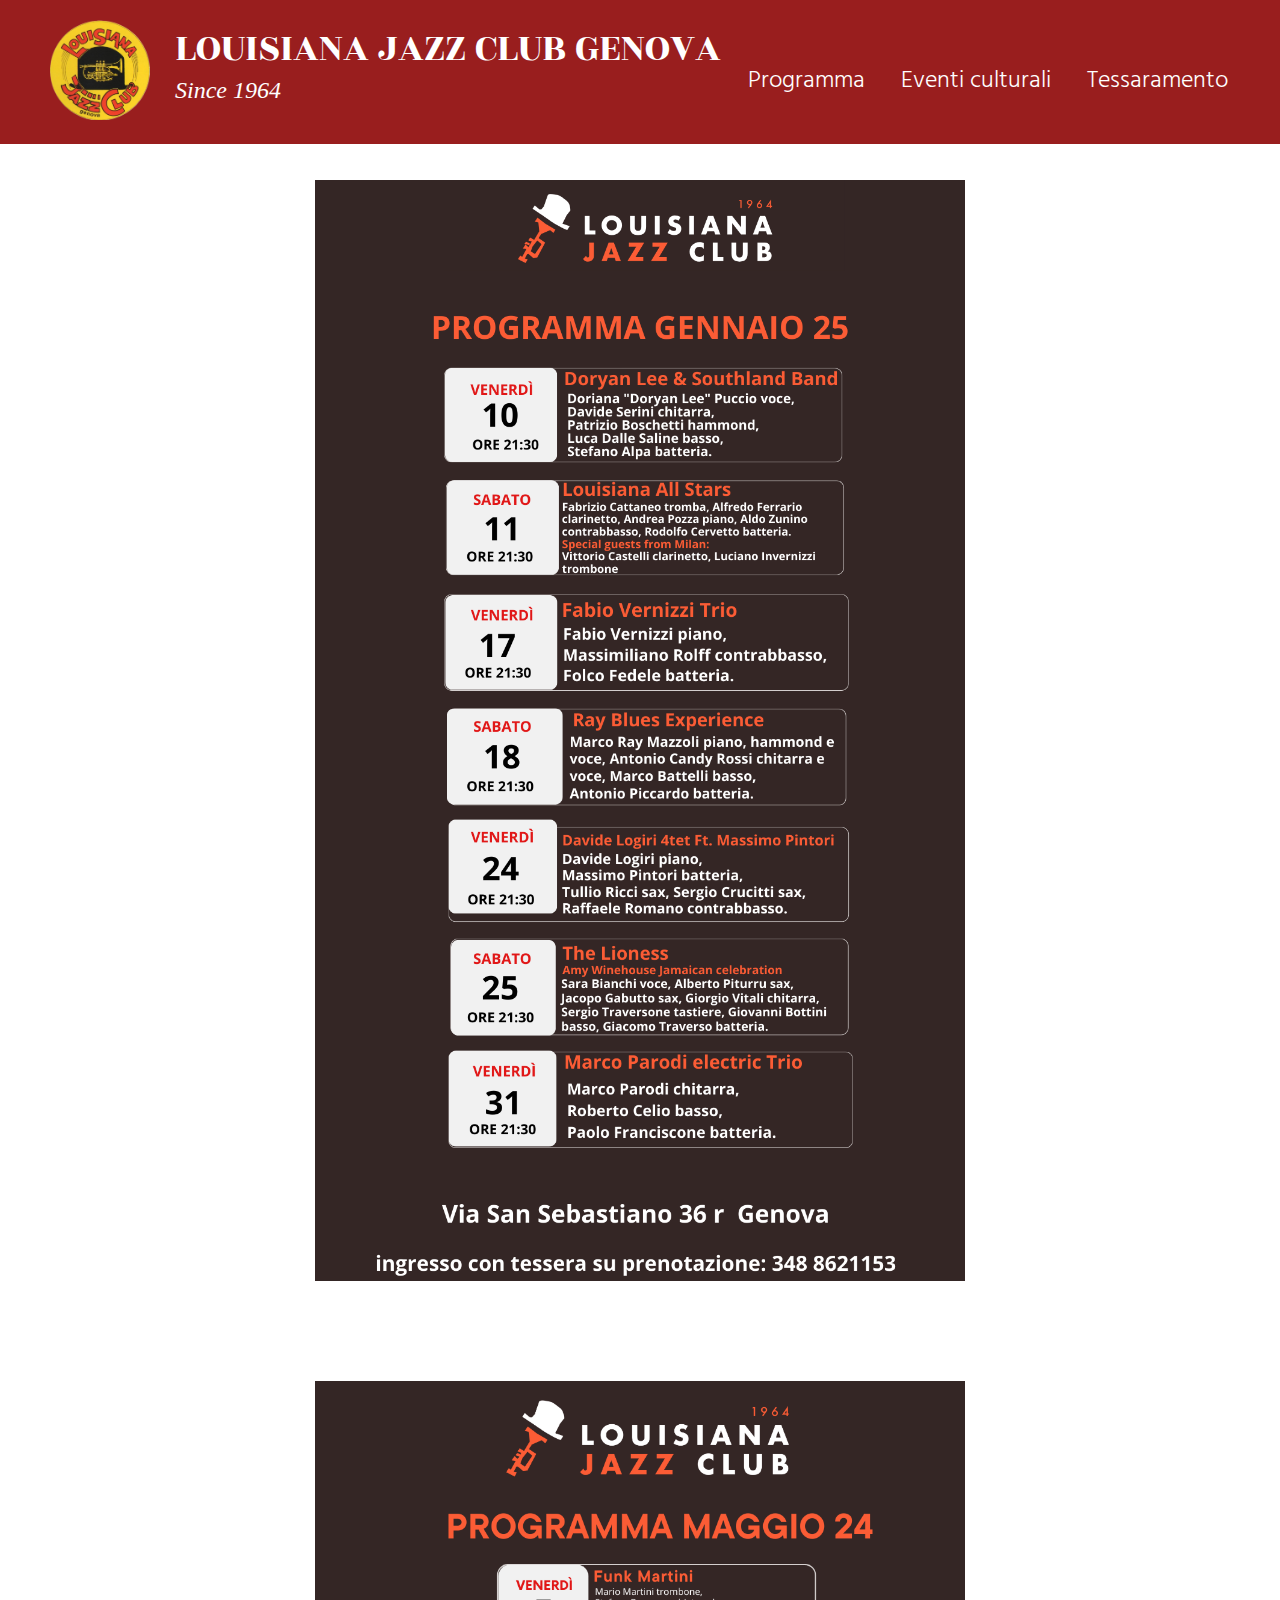
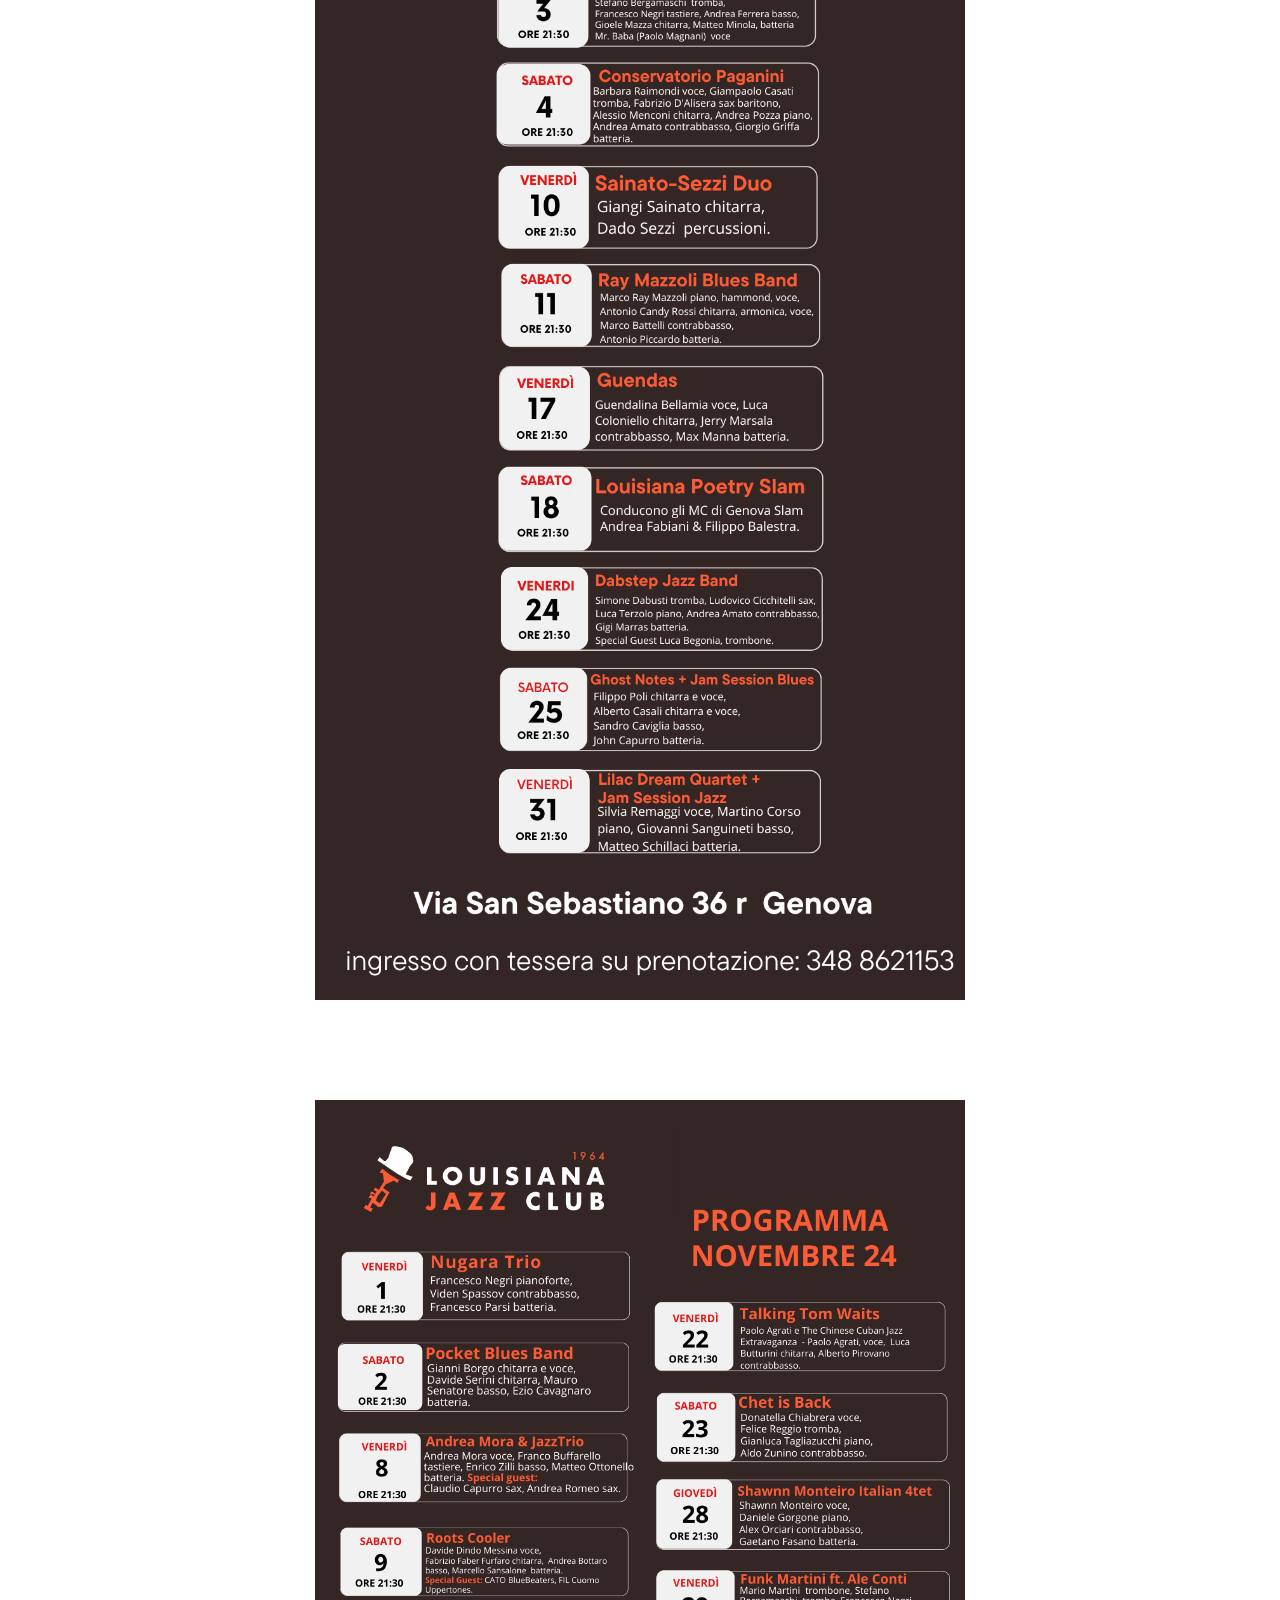
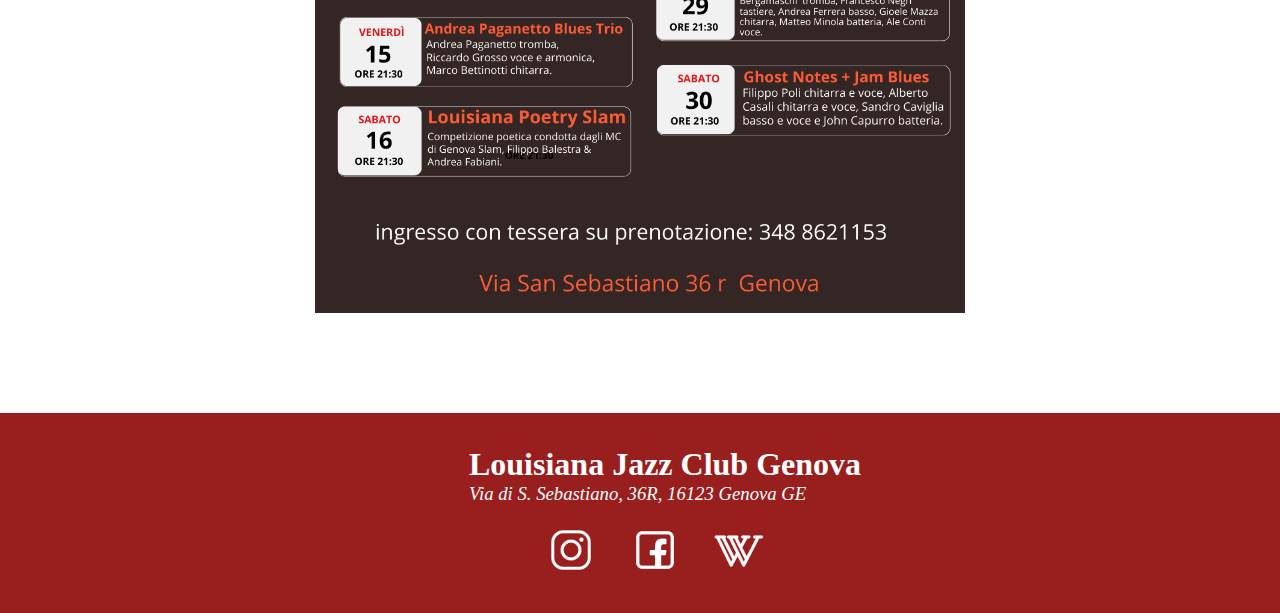
<file: 2_Programma.html>
<!DOCTYPE html>
<html>
    <head>
    <title> Programma </title>
        <link href="./style.css" rel="stylesheet">
        <link rel="preconnect" href="https://fonts.googleapis.com">
        <link rel="preconnect" href="https://fonts.gstatic.com" crossorigin>
        <link href="https://fonts.googleapis.com/css2?family=Rozha+One&display=swap" rel="stylesheet">

        <link rel="preconnect" href="https://fonts.googleapis.com">
        <link rel="preconnect" href="https://fonts.gstatic.com" crossorigin>
        <link href="https://fonts.googleapis.com/css2?family=Hind+Madurai:wght@300;400;500;600;700&display=swap" rel="stylesheet">
    </head>
    
<body>
<div class="header"> 
    <div class="locale"> 
        <a href="./index.html">
            <img class="logo" src="./immagini/Logo.png">
        </a>
        <div class="text-container">
            <h1>Louisiana Jazz Club Genova</h1>
            <h4>Since 1964</h4>
        </div>
    </div>    
    <nav>
        <ul class="navigazione">
          <li><a href="./2_Programma.html">Programma</a></li>
          <li><a href="./3_Eventi culturali.html">Eventi culturali</a></li>
          <li><a href="./4_Tessaramento.html">Tessaramento</a></li>
        </ul>
      </nav>
</div>

<div class="manifesti"> 
    <div class="locandina">
        <img src="./immagini/Programmazione 1.png">
    </div>

    <div class="locandina">
        <img src="./immagini/Programmazione 2.png">
    </div>
    
    <div class="locandina">
        <img src="./immagini/Programmazione3.png">
    </div>
</div>

<footer>
    <div class="professione">
            <h1>Louisiana Jazz Club Genova</h1>
            <h3> Via di S. Sebastiano, 36R, 16123 Genova GE</h3>
    </div>
    <div class="social">
        <a href="https://www.instagram.com/louisianajazzclub/" target="_blank"><img src="./immagini/Icona Instagram.png" width="50px" height="50px"></a>

        <a href="https://www.facebook.com/LouisianaJazzClub/" target="_blank"><img src="./immagini/Icona facebook.png" width="50px" height="50px"></a>

        <a href="https://it.wikipedia.org/wiki/Louisiana_Jazz_Club" target="_blank"><img src="./immagini/Icona wikipedia.png" width="50px" height="50px"></a>
    </div>
</footer>
</body>
</file>
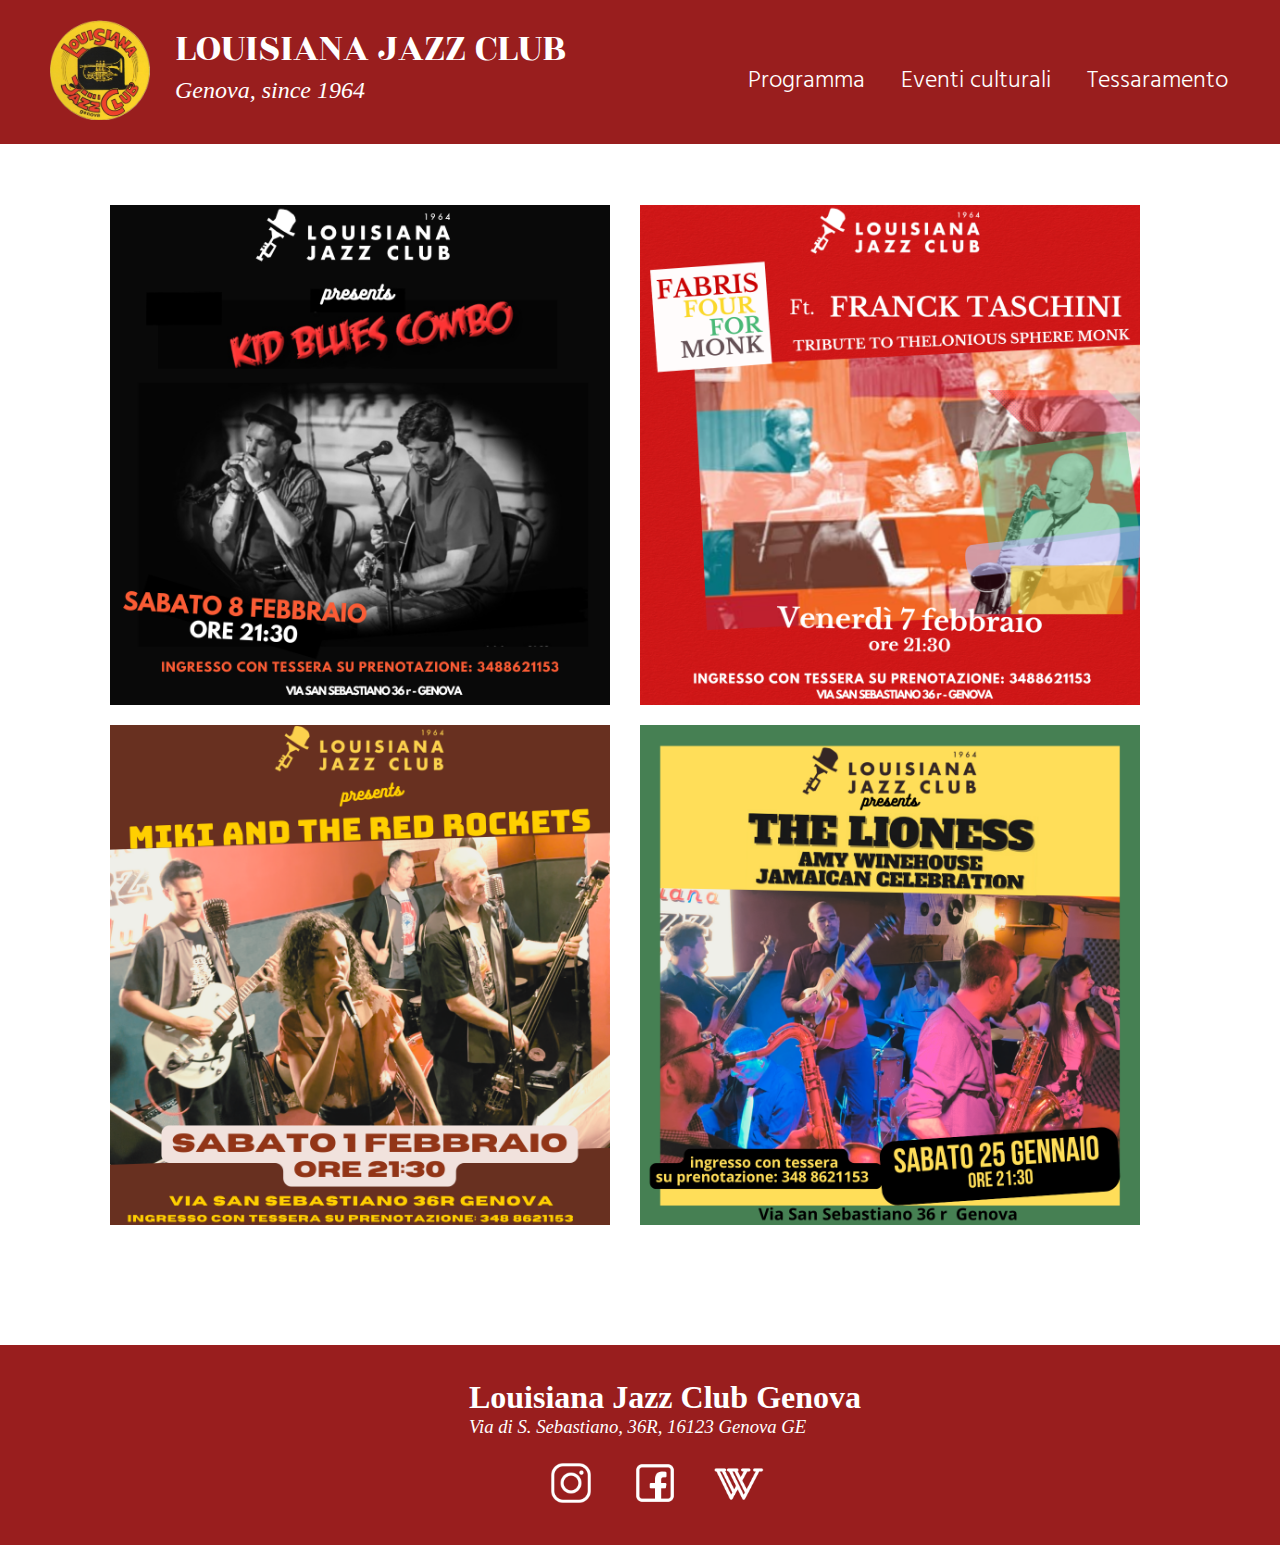
<file: 3_Eventi culturali.html>
<!DOCTYPE html>
<html>
    <head>
    <title> Eventi </title>
    <meta name="viewport" content="width=device-width, initial-scale=1">
        <link href="./style.css" rel="stylesheet">
        <link rel="preconnect" href="https://fonts.googleapis.com">
        <link rel="preconnect" href="https://fonts.gstatic.com" crossorigin>
        <link href="https://fonts.googleapis.com/css2?family=Rozha+One&display=swap" rel="stylesheet">

        <link rel="preconnect" href="https://fonts.googleapis.com">
        <link rel="preconnect" href="https://fonts.gstatic.com" crossorigin>
        <link href="https://fonts.googleapis.com/css2?family=Hind+Madurai:wght@300;400;500;600;700&display=swap" rel="stylesheet">
    </head>
    
<body>
<div class="header"> 
    <div class="locale"> 
        <a href="./index.html">
            <img class="logo" src="./immagini/Logo.png">
        </a>
        <div class="text-container">
            <h1>Louisiana Jazz Club</h1>
            <h4>Genova, since 1964</h4>
        </div>
    </div>    
    <nav>
        <ul class="navigazione">
          <li><a href="./2_Programma.html">Programma</a></li>
          <li><a href="./3_Eventi culturali.html">Eventi culturali</a></li>
          <li><a href="./4_Tessaramento.html">Tessaramento</a></li>
        </ul>
      </nav>
</div>


<div class="flex-container"> 
    <div class="card">
        <img src="./immagini/Eventi.png" width="500px" height="500px">
    </div>
    <div class="card"> 
        <img src="./immagini/Eventi2.png" width="500px" height="500px">
    </div>
    <div class="card"> 
        <img src="./immagini/Eventi3.png" width="500px" height="500px">
    </div>   
    <div class="card">  
        <img src="./immagini/Eventi4.png" width="500px" height="500px">
    </div> 
</div>

<footer>
    <div class="professione">
            <h1>Louisiana Jazz Club Genova</h1>
            <h3> Via di S. Sebastiano, 36R, 16123 Genova GE</h3>
    </div>
    <div class="social">
        <a href="https://www.instagram.com/louisianajazzclub/" target="_blank"><img src="./immagini/Icona Instagram.png" width="50px" height="50px"></a>

        <a href="https://www.facebook.com/LouisianaJazzClub/" target="_blank"><img src="./immagini/Icona facebook.png" width="50px" height="50px"></a>

        <a href="https://it.wikipedia.org/wiki/Louisiana_Jazz_Club" target="_blank"><img src="./immagini/Icona wikipedia.png" width="50px" height="50px"></a>
    </div>
</footer>

</body>
</file>
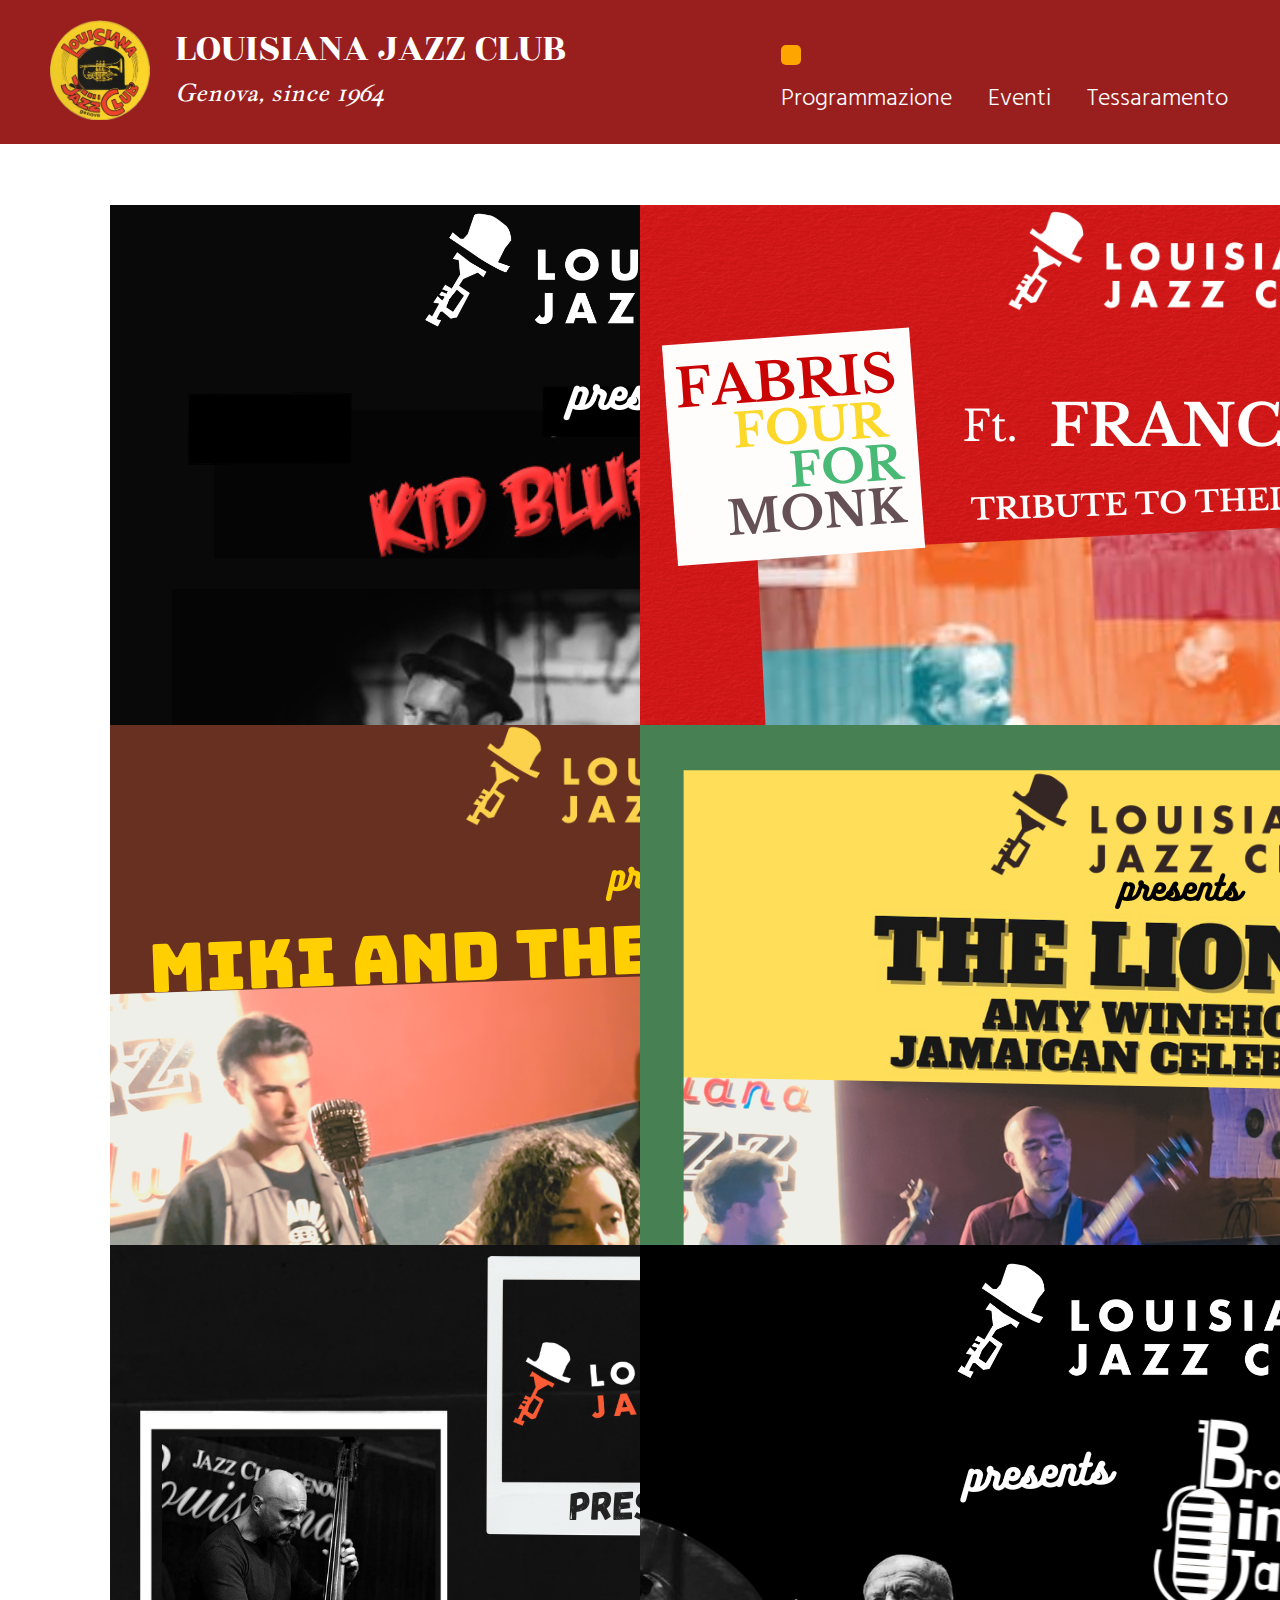
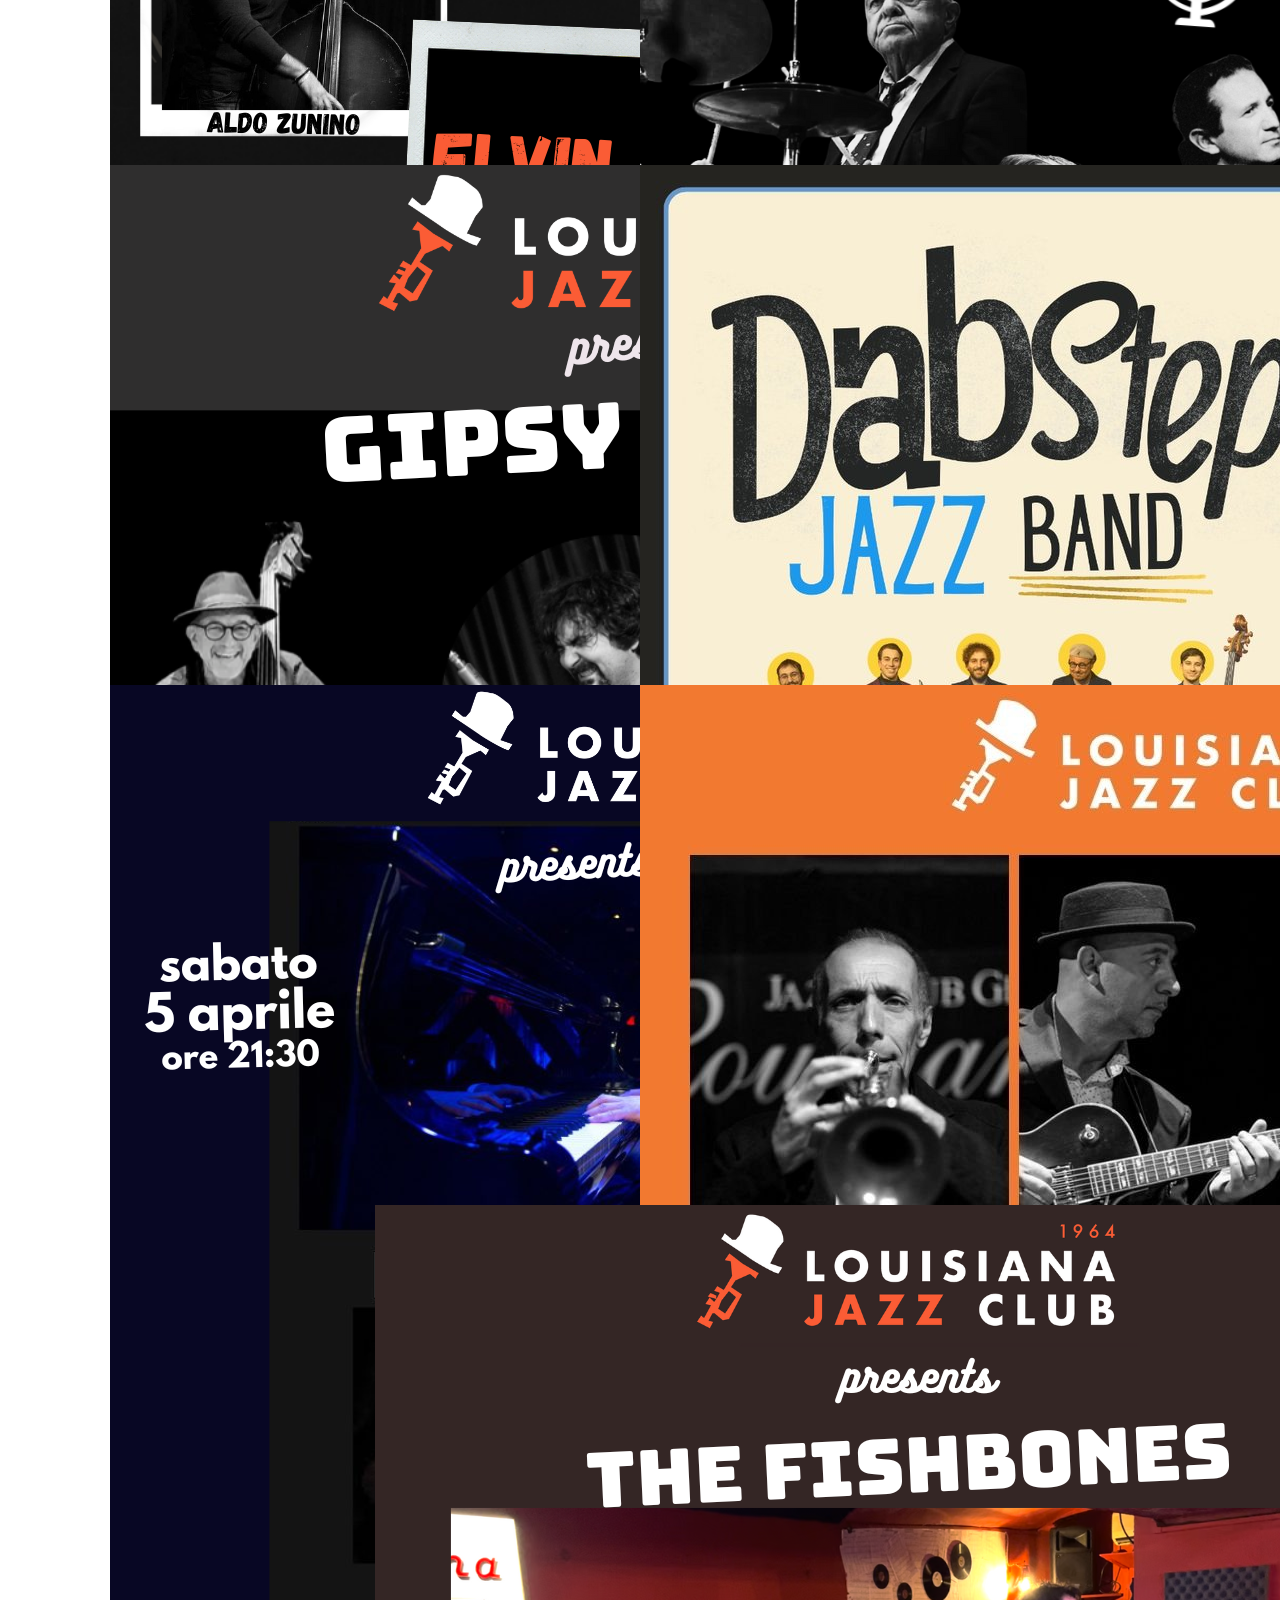
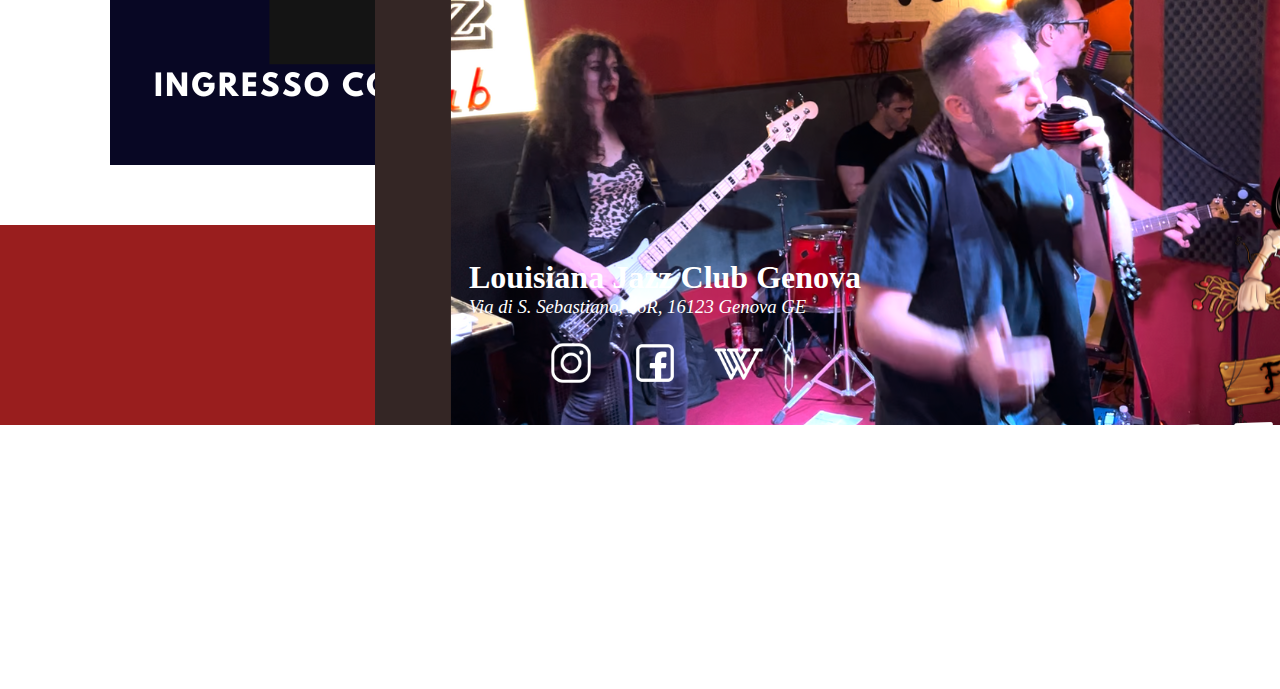
<file: 3_eventi-culturali.html>
<!DOCTYPE html>
<html>
    <head>
    <title> Eventi </title>
    <meta name="viewport" content="width=device-width, initial-scale=1">
        <link href="./style.css" rel="stylesheet">
        <link rel="preconnect" href="https://fonts.googleapis.com">
        <link rel="preconnect" href="https://fonts.gstatic.com" crossorigin>
        <link href="https://fonts.googleapis.com/css2?family=Rozha+One&display=swap" rel="stylesheet">

        <link rel="preconnect" href="https://fonts.googleapis.com">
        <link rel="preconnect" href="https://fonts.gstatic.com" crossorigin>
        <link href="https://fonts.googleapis.com/css2?family=Hind+Madurai:wght@300;400;500;600;700&display=swap" rel="stylesheet">
        <link href="https://fonts.googleapis.com/css2?family=Jacques+Francois:ital,wght@0,400;1,400&display=swap" rel="stylesheet">
    </head>
    
<body>
<div class="header"> 
    <div class="locale"> 
        <a href="./index.html">
            <img class="logo" src="./immagini/Logo.png">
        </a>
        <div class="text-container">
            <h1>Louisiana Jazz Club</h1>
            <h4>Genova, since 1964</h4>
        </div>
    </div>    
    <nav>
        <button class="hamburger" id="hamburger-btn" aria-label="Apri menu">
        <!-- Hamburger icon (3 lines) -->
        <span></span>
        <span></span>
        <span></span>
        </button>
        <ul class="navigazione" id="nav-menu">
        <li><a href="./2_Programma.html">Programmazione</a></li>
        <li><a href="./3_eventi-culturali.html">Eventi</a></li>
        <li><a href="./4_Tessaramento.html">Tessaramento</a></li>
        </ul>
  </nav>
</div>


<div class="flex-container"> 
    <div class="card">
        <img src="./immagini/Eventi.png">
    </div>
    <div class="card"> 
        <img src="./immagini/Eventi2.png">
    </div>
    <div class="card"> 
        <img src="./immagini/Eventi3.png">
    </div>   
    <div class="card">  
        <img src="./immagini/Eventi4.png">
    </div> 
    <div class="card"> 
        <img src="./immagini/Eventi 5.png">  
    </div>
    <div class="card"> 
        <img src="./immagini/Eventi 6.png">
    </div>
    <div class="card"> 
        <img src="./immagini/Eventi 7.png">
    </div>
    <div class="card"> 
        <img src="./immagini/Eventi 8.jpg">
    </div>
    <div class="card"> 
        <img src="./immagini/Eventi 9.png">
    </div>
    <div class="card"> 
        <img src="./immagini/Eventi 10.jpg">
    </div>
    <div class="card"> 
        <img src="./immagini/Eventi 11.png">
    </div> 
</div>

<footer>
    <div class="professione">
            <h1>Louisiana Jazz Club Genova</h1>
            <h3> Via di S. Sebastiano, 36R, 16123 Genova GE</h3>
    </div>
    <div class="social">
        <a href="https://www.instagram.com/louisianajazzclub/" target="_blank"><img src="./immagini/Icona Instagram.png" width="50px" height="50px"></a>

        <a href="https://www.facebook.com/LouisianaJazzClub/" target="_blank"><img src="./immagini/Icona facebook.png" width="50px" height="50px"></a>

        <a href="https://it.wikipedia.org/wiki/Louisiana_Jazz_Club" target="_blank"><img src="./immagini/Icona wikipedia.png" width="50px" height="50px"></a>
    </div>
</footer>
<script> // Hamburger menu
    document.addEventListener('DOMContentLoaded', function() {
    const hamburgerBtn = document.getElementById('hamburger-btn');
    const navMenu = document.getElementById('nav-menu');

    hamburgerBtn.addEventListener('click', function() {
        hamburgerBtn.classList.toggle('active');
        navMenu.classList.toggle('show');
    });

    // Chiudi il menu quando clicchi su una voce
    document.querySelectorAll('#nav-menu a').forEach(link => {
        link.addEventListener('click', () => {
            hamburgerBtn.classList.remove('active');
            navMenu.classList.remove('show');
        });
    });
});
</script>
</body>
</file>
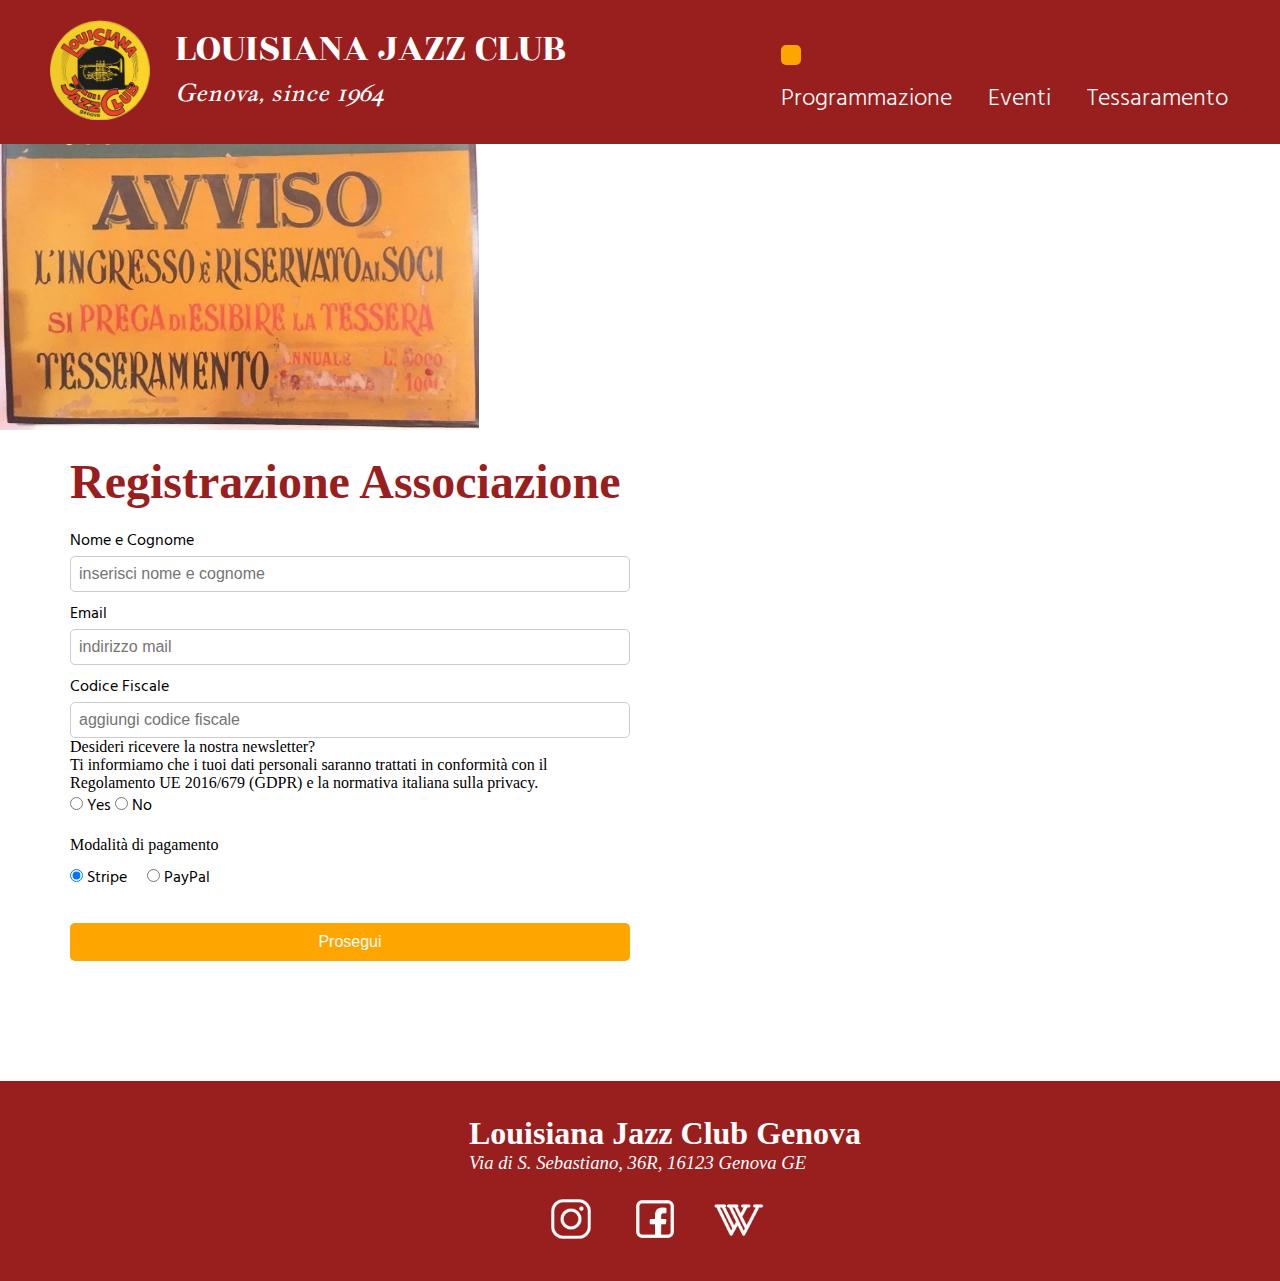
<file: 4_Tessaramento.html>
<!DOCTYPE html>
<html>

<head>
    <title> Tesseramento </title>
    <meta name="viewport" content="width=device-width, initial-scale=1">
    <link href="./style.css" rel="stylesheet">
    <link rel="preconnect" href="https://fonts.googleapis.com">
    <link rel="preconnect" href="https://fonts.gstatic.com" crossorigin>
    <link href="https://fonts.googleapis.com/css2?family=Rozha+One&display=swap" rel="stylesheet">

    <link rel="preconnect" href="https://fonts.googleapis.com">
    <link rel="preconnect" href="https://fonts.gstatic.com" crossorigin>
    <link href="https://fonts.googleapis.com/css2?family=Hind+Madurai:wght@300;400;500;600;700&display=swap"
        rel="stylesheet">
    <link href="https://fonts.googleapis.com/css2?family=Jacques+Francois:ital,wght@0,400;1,400&display=swap"
        rel="stylesheet">
</head>

<body>
    <div class="header">
        <div class="locale">
            <a href="./index.html">
                <img class="logo" src="./immagini/Logo.png">
            </a>
            <div class="text-container">
                <h1>Louisiana Jazz Club</h1>
                <h4>Genova, since 1964</h4>
            </div>
        </div>
        <nav>
            <button class="hamburger" id="hamburger-btn" aria-label="Apri menu">
                <!-- Hamburger icon (3 lines) -->
                <span></span>
                <span></span>
                <span></span>
            </button>
            <ul class="navigazione" id="nav-menu">
                <li><a href="./2_Programma.html">Programmazione</a></li>
                <li><a href="./3_eventi-culturali.html">Eventi</a></li>
                <li><a href="./4_Tessaramento.html">Tessaramento</a></li>
            </ul>
        </nav>
    </div>


    <div class="flex-container2">
        <div>
            <img id="tesseramento" src="./immagini/Tesseramento.jpg">
        </div>

        <div class="container">
            <h2>Registrazione Associazione</h2>
            <form action="#" method="post">
                <label class ="bold" for="nome">Nome e Cognome</label>
                <input type="text" id="nome" name="nome" placeholder="inserisci nome e cognome" required>

                <label class ="bold" for="email">Email</label>
                <input type="email" id="email" name="email" placeholder="indirizzo mail" required>

                <label class ="bold" for="codiceFiscale">Codice Fiscale</label>
                <input type="text" id="codiceFiscale" name="codiceFiscale" placeholder="aggiungi codice fiscale"
                    required>

                <section class="dati">
                    <span class ="bold">Desideri ricevere la nostra newsletter?
                        <br>
                        <span class="small">Ti informiamo che i tuoi dati personali saranno trattati in conformità con
                            il Regolamento UE 2016/679 (GDPR) e la normativa italiana sulla privacy.</span>
                        <br>
                    <input type="radio" name="dati" id="yes" value="yes">
                    <label for="yes">Yes</label>
                    <input type="radio" name="dati" id="no" value="yes">
                    <label for="no">No</label>
                </section>

                <fieldset id="payment-choice">
                    <legend class ="bold">Modalità di pagamento</legend>
                    <label>
                        <input type="radio" name="pay_method" value="stripe" checked>
                        Stripe
                    </label>

                    <label>
                        <input type="radio" name="pay_method" value="paypal">
                        PayPal
                    </label>
                </fieldset>


                <button type="submit">Prosegui</button>

            </form>
        </div>
    </div>

    <footer>
        <div class="professione">
            <h1>Louisiana Jazz Club Genova</h1>
            <h3> Via di S. Sebastiano, 36R, 16123 Genova GE</h3>
        </div>
        <div class="social">
            <a href="https://www.instagram.com/louisianajazzclub/" target="_blank"><img
                    src="./immagini/Icona Instagram.png" width="50px" height="50px"></a>

            <a href="https://www.facebook.com/LouisianaJazzClub/" target="_blank"><img
                    src="./immagini/Icona facebook.png" width="50px" height="50px"></a>

            <a href="https://it.wikipedia.org/wiki/Louisiana_Jazz_Club" target="_blank"><img
                    src="./immagini/Icona wikipedia.png" width="50px" height="50px"></a>
        </div>
    </footer>
    <script> // Hamburger menu
        document.addEventListener('DOMContentLoaded', function () {
            const hamburgerBtn = document.getElementById('hamburger-btn');
            const navMenu = document.getElementById('nav-menu');

            hamburgerBtn.addEventListener('click', function () {
                hamburgerBtn.classList.toggle('active');
                navMenu.classList.toggle('show');
            });

            // Chiudi il menu quando clicchi su una voce
            document.querySelectorAll('#nav-menu a').forEach(link => {
                link.addEventListener('click', () => {
                    hamburgerBtn.classList.remove('active');
                    navMenu.classList.remove('show');
                });
            });
        });
    </script>
</body>
</file>
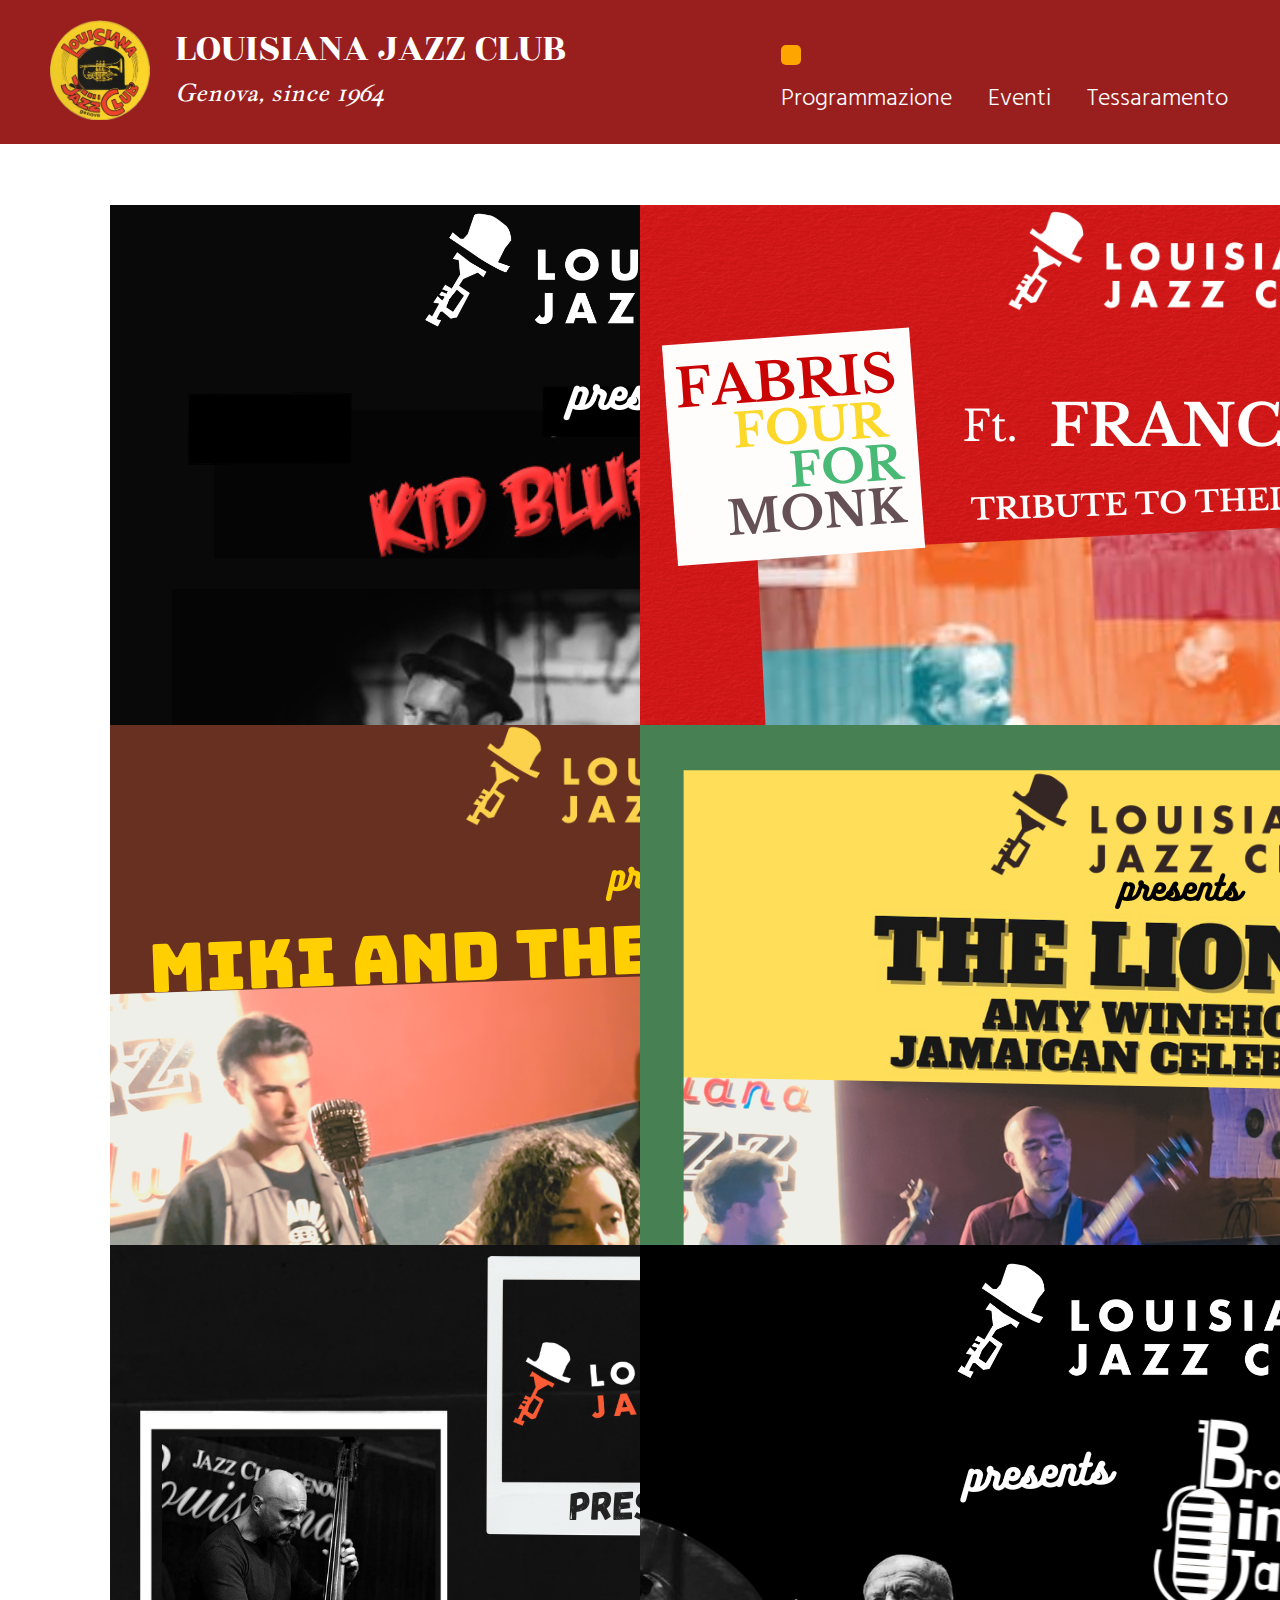
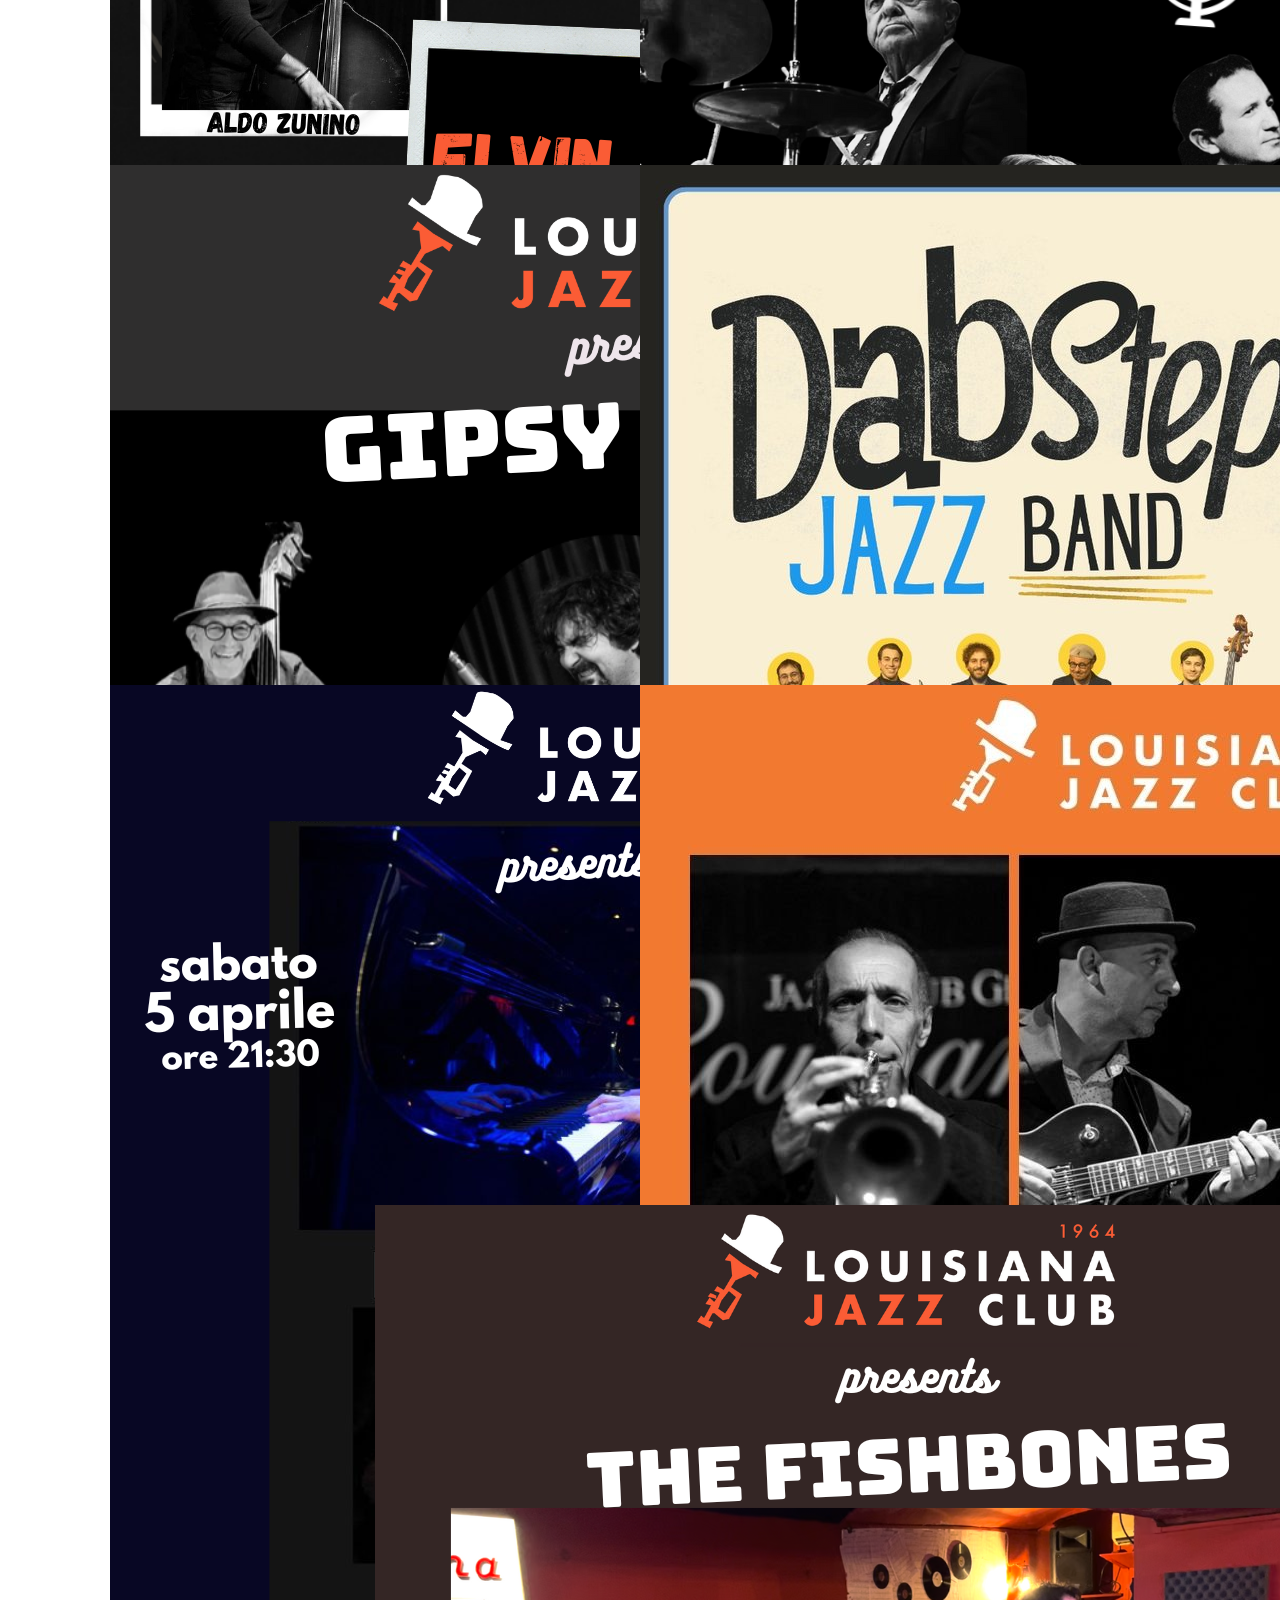
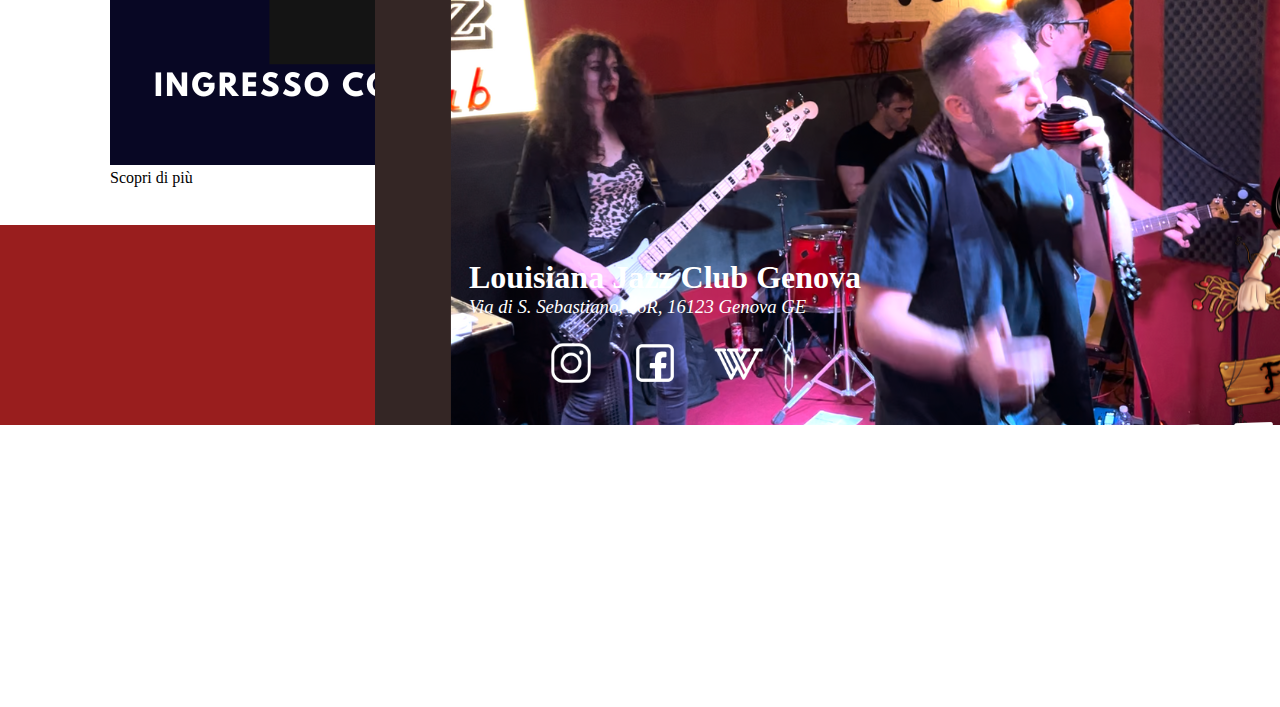
<file: Eventi-culturali.html>
<!DOCTYPE html>
<html>
    <head>
    <title> Eventi </title>
    <meta name="viewport" content="width=device-width, initial-scale=1">
        <link href="./style.css" rel="stylesheet">
        <link rel="preconnect" href="https://fonts.googleapis.com">
        <link rel="preconnect" href="https://fonts.gstatic.com" crossorigin>
        <link href="https://fonts.googleapis.com/css2?family=Rozha+One&display=swap" rel="stylesheet">

        <link rel="preconnect" href="https://fonts.googleapis.com">
        <link rel="preconnect" href="https://fonts.gstatic.com" crossorigin>
        <link href="https://fonts.googleapis.com/css2?family=Hind+Madurai:wght@300;400;500;600;700&display=swap" rel="stylesheet">
        <link href="https://fonts.googleapis.com/css2?family=Jacques+Francois:ital,wght@0,400;1,400&display=swap" rel="stylesheet">
    </head>
    
<body>
<div class="header"> 
    <div class="locale"> 
        <a href="./index.html">
            <img class="logo" src="./immagini/Logo.png">
        </a>
        <div class="text-container">
            <h1>Louisiana Jazz Club</h1>
            <h4>Genova, since 1964</h4>
        </div>
    </div>    
    <nav>
        <button class="hamburger" id="hamburger-btn" aria-label="Apri menu">
        <!-- Hamburger icon (3 lines) -->
        <span></span>
        <span></span>
        <span></span>
        </button>
        <ul class="navigazione" id="nav-menu">
        <li><a href="./Programma.html">Programmazione</a></li>
        <li><a href="./Eventi-culturali.html">Eventi</a></li>
        <li><a href="./Tessaramento.html">Tessaramento</a></li>
        </ul>
  </nav>
</div>


<div class="flex-container"> 
    <div class="card">
        <img src="./immagini/Eventi.png">
        <div class="overlay">
            <span class="scopri">Scopri di più</span>
        </div>
    </div>

    <div class="card"> 
        <img src="./immagini/Eventi2.png">
        <div class="overlay">
            <span class="scopri">Scopri di più</span>
        </div>
    </div>
    
    <div class="card"> 
        <img src="./immagini/Eventi3.png">
        <div class="overlay">
            <span class="scopri">Scopri di più</span>
        </div>
    </div>   
    
    <div class="card">  
        <img src="./immagini/Eventi4.png">
        <div class="overlay">
            <span class="scopri">Scopri di più</span>
        </div>
    </div> 
    
    <div class="card"> 
        <img src="./immagini/Eventi 5.png">  
        <div class="overlay">
            <span class="scopri">Scopri di più</span>
        </div>
    </div>
    
    <div class="card"> 
        <img src="./immagini/Eventi 6.png">
        <div class="overlay">
            <span class="scopri">Scopri di più</span>
        </div>
    </div>
    
    <div class="card"> 
        <img src="./immagini/Eventi 7.png">
        <div class="overlay">
            <span class="scopri">Scopri di più</span>
        </div>
    </div>
    
    <div class="card"> 
        <img src="./immagini/Eventi 8.jpg">
        <div class="overlay">
            <span class="scopri">Scopri di più</span>
        </div>
    </div>
    
    <div class="card"> 
        <img src="./immagini/Eventi 9.png">
        <div class="overlay">
            <span class="scopri">Scopri di più</span>
        </div>
    </div>
    
    <div class="card"> 
        <img src="./immagini/Eventi 10.jpg">
        <div class="overlay">
            <span class="scopri">Scopri di più</span>
        </div>
    </div>
    
    <div class="card"> 
        <img src="./immagini/Eventi 11.png">
        <div class="overlay">
            <span class="scopri">Scopri di più</span>
        </div>
    </div> 
</div>

<footer>
    <div class="professione">
            <h1>Louisiana Jazz Club Genova</h1>
            <h3> Via di S. Sebastiano, 36R, 16123 Genova GE</h3>
    </div>
    <div class="social">
        <a href="https://www.instagram.com/louisianajazzclub/" target="_blank"><img src="./immagini/Icona Instagram.png" width="50px" height="50px"></a>

        <a href="https://www.facebook.com/LouisianaJazzClub/" target="_blank"><img src="./immagini/Icona facebook.png" width="50px" height="50px"></a>

        <a href="https://it.wikipedia.org/wiki/Louisiana_Jazz_Club" target="_blank"><img src="./immagini/Icona wikipedia.png" width="50px" height="50px"></a>
    </div>
</footer>
<script> // Hamburger menu
    document.addEventListener('DOMContentLoaded', function() {
    const hamburgerBtn = document.getElementById('hamburger-btn');
    const navMenu = document.getElementById('nav-menu');

    hamburgerBtn.addEventListener('click', function() {
        hamburgerBtn.classList.toggle('active');
        navMenu.classList.toggle('show');
    });

    // Chiudi il menu quando clicchi su una voce
    document.querySelectorAll('#nav-menu a').forEach(link => {
        link.addEventListener('click', () => {
            hamburgerBtn.classList.remove('active');
            navMenu.classList.remove('show');
        });
    });
});
</script>
</body>
</file>
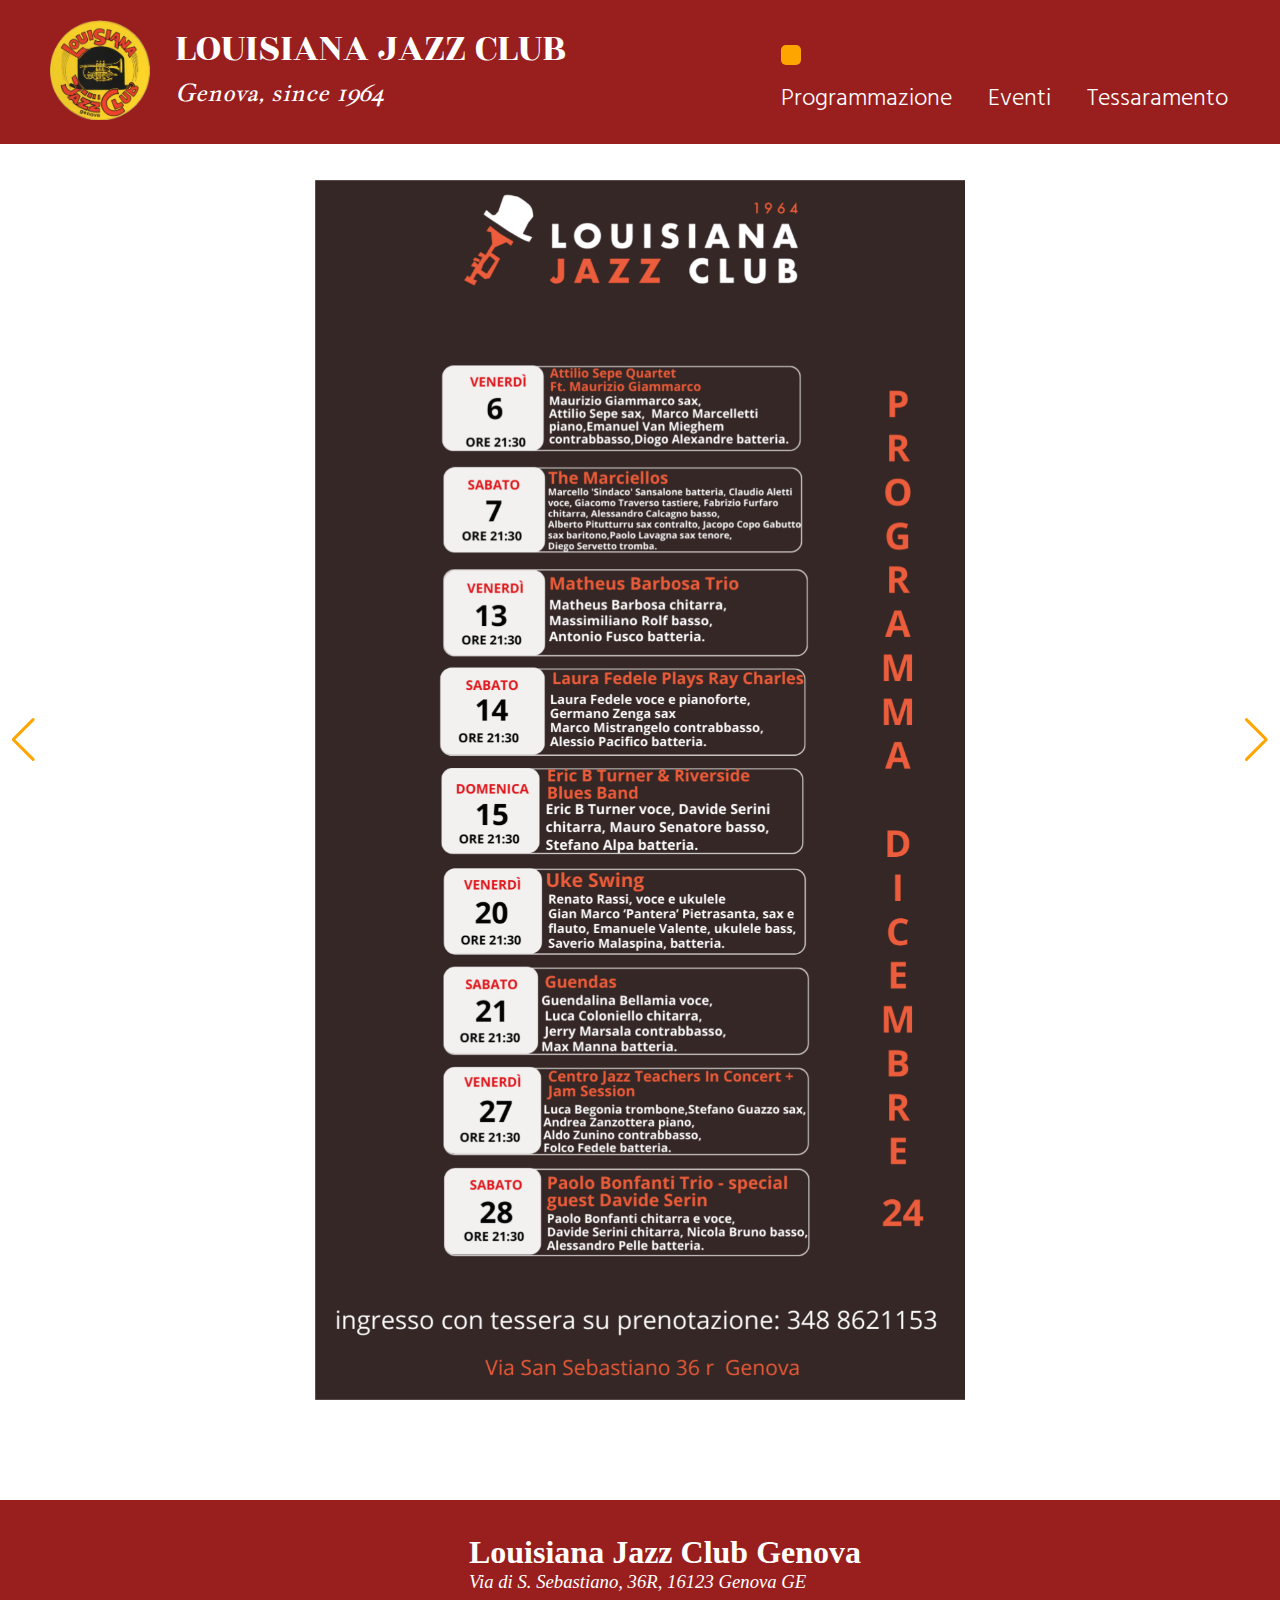
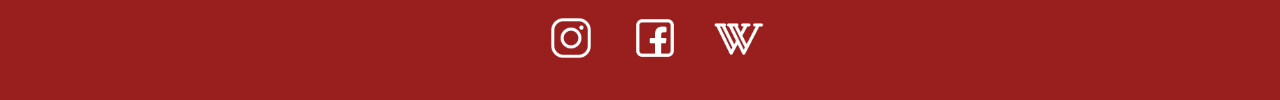
<file: Programma.html>
<!DOCTYPE html>
<html>
    <head>
    <title> Programma </title>
    <meta name="viewport" content="width=device-width, initial-scale=1">
        <link href="./style.css" rel="stylesheet">
        <link rel="preconnect" href="https://fonts.googleapis.com">
        <link rel="preconnect" href="https://fonts.gstatic.com" crossorigin>
        <link href="https://fonts.googleapis.com/css2?family=Rozha+One&display=swap" rel="stylesheet">

        <link rel="preconnect" href="https://fonts.googleapis.com">
        <link rel="preconnect" href="https://fonts.gstatic.com" crossorigin>
        <link href="https://fonts.googleapis.com/css2?family=Hind+Madurai:wght@300;400;500;600;700&display=swap" rel="stylesheet">
        <link href="https://fonts.googleapis.com/css2?family=Jacques+Francois:ital,wght@0,400;1,400&display=swap" rel="stylesheet">

        <link rel="stylesheet" href="https://cdn.jsdelivr.net/npm/swiper@11/swiper-bundle.min.css"/>

    </head>
    
<body>
<div class="header"> 
    <div class="locale"> 
        <a href="./index.html">
            <img class="logo" src="./immagini/Logo.png">
        </a>
        <div class="text-container">
            <h1>Louisiana Jazz Club</h1>
            <h4>Genova, since 1964</h4>
        </div>
    </div>    
    <nav>
        <button class="hamburger" id="hamburger-btn" aria-label="Apri menu">
        <!-- Hamburger icon (3 lines) -->
        <span></span>
        <span></span>
        <span></span>
        </button>
        <ul class="navigazione" id="nav-menu">
        <li><a href="./Programma.html">Programmazione</a></li>
        <li><a href="./Eventi-culturali.html">Eventi</a></li>
        <li><a href="./Tessaramento.html">Tessaramento</a></li>
        </ul>
    </nav>
</div>

<!-- Swiper -->
<div class="swiper">
    <div class="swiper-wrapper">
      <div class="swiper-slide">
        <div class="locandina">
            <img src="./immagini/programma_1.png">
        </div>
      </div>

      <div class="swiper-slide">
        <div class="locandina">
            <img src="./immagini/programma_2.png">
        </div>
      </div>

      <div class="swiper-slide">
        <div class="locandina">
            <img src="./immagini/programma_3.png">
        </div>
      </div>
    </div>
    <!-- Navigation buttons -->
    <div class="swiper-button-prev" style="color: orange;"></div>
    <div class="swiper-button-next" style="color: orange;"></div>
    <!-- Pagination dots -->
  </div>
  

<footer>
    <div class="professione">
            <h1>Louisiana Jazz Club Genova</h1>
            <h3> Via di S. Sebastiano, 36R, 16123 Genova GE</h3>
    </div>
    <div class="social">
        <a href="https://www.instagram.com/louisianajazzclub/" target="_blank"><img src="./immagini/Icona Instagram.png" width="50px" height="50px"></a>

        <a href="https://www.facebook.com/LouisianaJazzClub/" target="_blank"><img src="./immagini/Icona facebook.png" width="50px" height="50px"></a>

        <a href="https://it.wikipedia.org/wiki/Louisiana_Jazz_Club" target="_blank"><img src="./immagini/Icona wikipedia.png" width="50px" height="50px"></a>
    </div>
</footer>
<script> // Hamburger menu
    document.addEventListener('DOMContentLoaded', function() {
    const hamburgerBtn = document.getElementById('hamburger-btn');
    const navMenu = document.getElementById('nav-menu');

    hamburgerBtn.addEventListener('click', function() {
        hamburgerBtn.classList.toggle('active');
        navMenu.classList.toggle('show');
    });

    // Chiudi il menu quando clicchi su una voce
    document.querySelectorAll('#nav-menu a').forEach(link => {
        link.addEventListener('click', () => {
            hamburgerBtn.classList.remove('active');
            navMenu.classList.remove('show');
        });
    });
});
</script>

<script src="https://cdn.jsdelivr.net/npm/swiper@11/swiper-bundle.min.js"></script>
<script>
  const swiper = new Swiper('.swiper', {
    loop: true,
    spaceBetween: 16, // Spazio tra le slide
    slidesPerView: 1, // 1 slide visibile alla volta, cambia se vuoi vedere più slide
    pagination: {
      el: '.swiper-pagination',
      clickable: true
    },
    navigation: {
      nextEl: '.swiper-button-next',
      prevEl: '.swiper-button-prev'
    }
  });
</script>
</body>
</file>
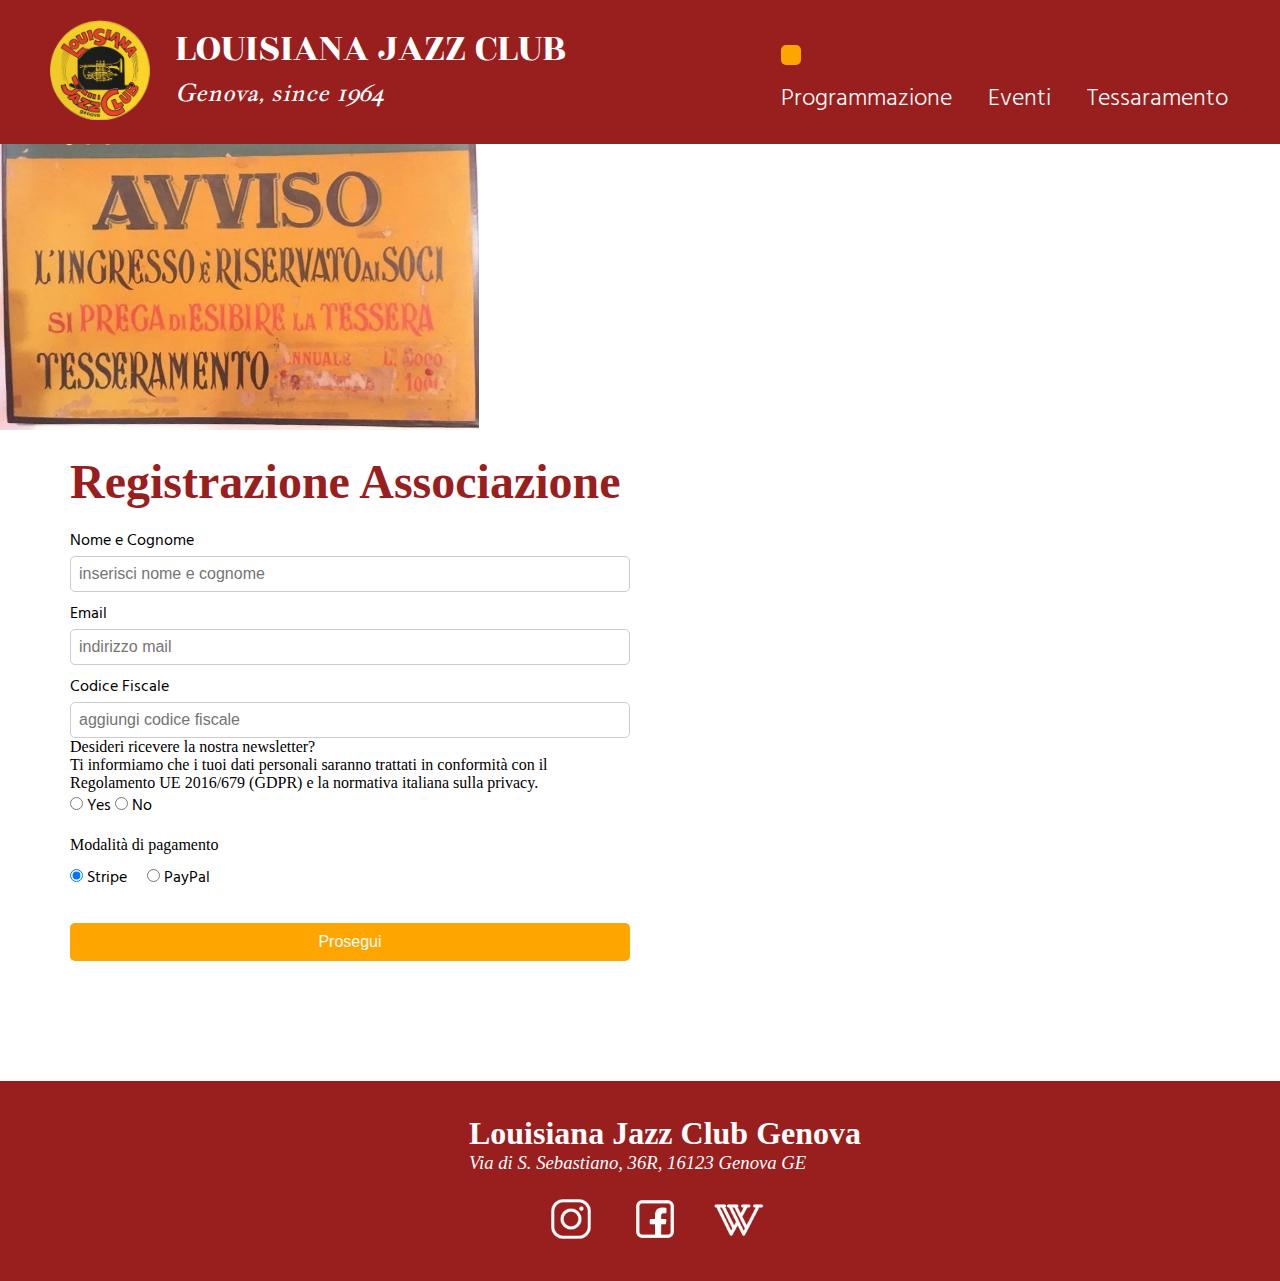
<file: Tessaramento.html>
<!DOCTYPE html>
<html>

<head>
    <title> Tesseramento </title>
    <meta name="viewport" content="width=device-width, initial-scale=1">
    <link href="./style.css" rel="stylesheet">
    <link rel="preconnect" href="https://fonts.googleapis.com">
    <link rel="preconnect" href="https://fonts.gstatic.com" crossorigin>
    <link href="https://fonts.googleapis.com/css2?family=Rozha+One&display=swap" rel="stylesheet">

    <link rel="preconnect" href="https://fonts.googleapis.com">
    <link rel="preconnect" href="https://fonts.gstatic.com" crossorigin>
    <link href="https://fonts.googleapis.com/css2?family=Hind+Madurai:wght@300;400;500;600;700&display=swap"
        rel="stylesheet">
    <link href="https://fonts.googleapis.com/css2?family=Jacques+Francois:ital,wght@0,400;1,400&display=swap"
        rel="stylesheet">
</head>

<body>
    <div class="header">
        <div class="locale">
            <a href="./index.html">
                <img class="logo" src="./immagini/Logo.png">
            </a>
            <div class="text-container">
                <h1>Louisiana Jazz Club</h1>
                <h4>Genova, since 1964</h4>
            </div>
        </div>
        <nav>
            <button class="hamburger" id="hamburger-btn" aria-label="Apri menu">
                <!-- Hamburger icon (3 lines) -->
                <span></span>
                <span></span>
                <span></span>
            </button>
            <ul class="navigazione" id="nav-menu">
                <li><a href="./Programma.html">Programmazione</a></li>
                <li><a href="./Eventi-culturali.html">Eventi</a></li>
                <li><a href="./Tessaramento.html">Tessaramento</a></li>
            </ul>
        </nav>
    </div>


    <div class="flex-container2">
        <div>
            <img id="tesseramento" src="./immagini/Tesseramento.jpg">
        </div>

        <div class="container">
            <h2>Registrazione Associazione</h2>
            <form action="#" method="post">
                <label class ="bold" for="nome">Nome e Cognome</label>
                <input type="text" id="nome" name="nome" placeholder="inserisci nome e cognome" required>

                <label class ="bold" for="email">Email</label>
                <input type="email" id="email" name="email" placeholder="indirizzo mail" required>

                <label class ="bold" for="codiceFiscale">Codice Fiscale</label>
                <input type="text" id="codiceFiscale" name="codiceFiscale" placeholder="aggiungi codice fiscale"
                    required>

                <section class="dati">
                    <span class ="bold">Desideri ricevere la nostra newsletter?
                        <br>
                        <span class="small">Ti informiamo che i tuoi dati personali saranno trattati in conformità con
                            il Regolamento UE 2016/679 (GDPR) e la normativa italiana sulla privacy.</span>
                        <br>
                    <input type="radio" name="dati" id="yes" value="yes">
                    <label for="yes">Yes</label>
                    <input type="radio" name="dati" id="no" value="yes">
                    <label for="no">No</label>
                </section>

                <fieldset id="payment-choice">
                    <legend class ="bold">Modalità di pagamento</legend>
                    <label>
                        <input type="radio" name="pay_method" value="stripe" checked>
                        Stripe
                    </label>

                    <label>
                        <input type="radio" name="pay_method" value="paypal">
                        PayPal
                    </label>
                </fieldset>


                <button type="submit">Prosegui</button>

            </form>
        </div>
    </div>

    <footer>
        <div class="professione">
            <h1>Louisiana Jazz Club Genova</h1>
            <h3> Via di S. Sebastiano, 36R, 16123 Genova GE</h3>
        </div>
        <div class="social">
            <a href="https://www.instagram.com/louisianajazzclub/" target="_blank"><img
                    src="./immagini/Icona Instagram.png" width="50px" height="50px"></a>

            <a href="https://www.facebook.com/LouisianaJazzClub/" target="_blank"><img
                    src="./immagini/Icona facebook.png" width="50px" height="50px"></a>

            <a href="https://it.wikipedia.org/wiki/Louisiana_Jazz_Club" target="_blank"><img
                    src="./immagini/Icona wikipedia.png" width="50px" height="50px"></a>
        </div>
    </footer>
    <script> // Hamburger menu
        document.addEventListener('DOMContentLoaded', function () {
            const hamburgerBtn = document.getElementById('hamburger-btn');
            const navMenu = document.getElementById('nav-menu');

            hamburgerBtn.addEventListener('click', function () {
                hamburgerBtn.classList.toggle('active');
                navMenu.classList.toggle('show');
            });

            // Chiudi il menu quando clicchi su una voce
            document.querySelectorAll('#nav-menu a').forEach(link => {
                link.addEventListener('click', () => {
                    hamburgerBtn.classList.remove('active');
                    navMenu.classList.remove('show');
                });
            });
        });
    </script>
</body>
</file>
<file: style.css>
*{
    margin:0;
    padding:0;
    box-sizing:border-box;
    /*border: 1px red solid;*/
}

html, body {
    width: 100vw;
    max-width: 100vw;
    overflow-x: hidden;
    min-height: 100vh;
    overscroll-behavior-y: none;
}

body {
    padding-top: 80px;      /* stessa altezza header fisso */
}

/*=======HEADER=======*/
.header{
    position: fixed;     /* lo sgancia dal flusso del documento */
    top: 0;              /* ancorato al bordo superiore della finestra */
    left: 0;
    width: 100%;         /* occupa tutta la larghezza */
    z-index: 1000;       /* sopra al resto (scegli un valore alto) */

    display: flex;
    flex-direction: row;
    background-color: bisque;
    justify-content:space-between;
    background-color:#991E1E;
    color:white;
    align-items: center;
    padding: 20px;
}

.locale {
    display: flex; 
    padding-left: 30px;
}

.locale img {
    margin-right: 25px; 
}

.logo{
    width:100px;
    height:100px;
}

.logo:hover{
    width:100px;
    height:100px;
    transform: scale(1.2) rotate(7deg);

}

.text-container {
    display: flex;
    flex-direction: column; 
    padding-bottom: 0px;
}

.text-container h1 {
    font-family: "Rozha One", serif;
    font-weight: 400;
    text-transform: uppercase;
    font-size: 2.5rem;
    margin: 0;
}

.text-container h4 {
    font-family: "Jacques Francois", serif ;
    font-style: italic;
    font-weight: 400;
    font-size: 1.5rem !important;
    margin: 0; 
}

.navigazione{
    margin-top: 1rem;
}

.navigazione li{
    display: inline;
    padding-right: 2rem;
}

.navigazione li a{
    color: white;
    font-family: "Hind Madurai", serif;
    font-weight: 300;
    font-size: 1.5rem;
    text-decoration: none;
}

.navigazione li a:hover{
    color: white;
    font-family: "Hind Madurai", serif;
    font-weight: 300;
    font-size: 1.5rem;
    text-decoration-line: underline overline;
    text-underline-offset: .5rem;
    cursor:grab;
}


/*=======HOMEPAGE=======*/
.video-wrapper {
    margin-top: 150px;
    /* occupa tutta la larghezza della pagina */
    width: 100%;
    
    /* centra orizzontalmente (e verticalmente, se vuoi) */
    display: flex;
    justify-content: center;   /* centra in orizzontale */
    align-items: center;       /* centra in verticale – togli se non ti serve */
    
    /* opzionale: altezza viewport per centrare verticalmente */
    /* height: 100vh; */
}

.video-wrapper iframe {
    max-width: 100%;
    height: auto;
    aspect-ratio: 16 / 9;  /* mantiene le proporzioni */
    border: 0;
}

.eventi{
    display: flex;
    flex-direction: column;
    align-items: center;
    justify-content: center;
    margin-top: 100px;
    color:#991E1E;
}
.eventi h3{
    font-family: "Rozha One", serif;
    font-weight: 400;
    font-size: 2.5rem;
    margin-bottom: 20px;
    color:orange;
}

/* Effetto “nascosto” di base */
.reveal {
    opacity: 0;
    transform: translateY(40px);
    transition: opacity .8s ease, transform .8s ease;
    transition-delay: .05s; /* ritardo leggero anti "flash" */
}

/* Quando diventa visibile */
.reveal.show {
    opacity: 1;
    transform: translateY(0);
}

.gif{
    display: flex;
    justify-content: center;
    align-items: flex-start; /* assicura che parta in alto */
    padding-bottom: 0;
    margin-bottom: 0;
    height: auto;  /* non impone altezza extra */
    min-height: 0; /* se ereditato da qualche parte */
}

.gif dotlottie-player {
    margin-bottom: 0 !important;
    display: block;
}

.AB{
    display: flex;
    justify-content:center;
    margin-top: 50px;
}

.BA{
    display: flex;
    justify-content:center;
    margin-top: 50px;
}


.left{
    width:400px;
    margin-right: 50px;
}

.left img{
    height: 550px;
}

.left h2{
    font-family: "Rozha One", serif;
    font-weight: 500;
    text-transform: uppercase;
    font-size: 3rem;
    line-height: 2rem;
    color:#991E1E;
}

.left h3{
    font-family: "Hind Madurai", serif;
    font-weight: 400;
    font-style: normal;
    font-size: 2rem;
}

.left p{
    font-family: "Jacques Francois", serif;
    font-weight: 400;
    font-style: normal;
    font-size: 1rem;
}

.cta{
    font-family: "Rozha One", serif;
    font-weight: 500;
    font-size: 2rem;
    color:orange;
}

.cta:hover{
    font-family: "Rozha One", serif;
    font-weight: 500;
    font-size: 2rem;
    color:#991E1E;
}

.right{
    width:400px;
}

.right img{
    height: 550px;
}

.right h2{
    font-family: "Rozha One", serif;
    font-weight: 500;
    text-transform: uppercase;
    font-size: 3rem;
    line-height: 2rem;
    color:#991E1E;
}

.right h3{
    font-family: "Hind Madurai", serif;
    font-weight: 400;
    font-style: normal;
    font-size: 2rem;
}

.right p{
    font-family: "Jacques Francois", serif;
    font-weight: 400;
    font-style: normal;
    font-size: 1rem;
}

/*=======FOOTER=======*/
footer{
    margin-top: 100px;
    background-color: #991E1E;
    height: 200px;
    display:flex;
    flex-direction: column;
    align-items:center;
    justify-content: center;
    bottom: 0;
}

.professione{
    margin-left:50px;
    color:white;
}

.professione h3{
    font-style: italic;
    font-weight: 400;

}

.social img{
    margin-top: 20px;
    margin-left:30px;
}

/*=======PROGRAMMA=======*/
.locandina img{
    width:650px;
    margin-top:100px;
}

.locandina{
    display: flex;
    justify-content: center;
}

/*=======EVENTI CULTURALI=======*/
/* Flexbox per desktop */
@media (min-width: 769px) {
    .flex-container {
        margin-top: 125px;
        flex-direction: row; /* Mantiene la riga solo per desktop */
        flex-wrap: wrap;
        justify-content: center;
    }
}

.card{
    height:500px;
    width: 500px;
    margin:0px 30px 20px 0;
}

/*=======TESSERAMENTO=======*/
.flex-container{
    display: flex;
}

#tesseramento{
height:350px;
}

/* Form */
.container {
    background: #fff;
    padding: 20px;
    border-radius: 8px;
    /*box-shadow: 0 0 10px rgba(0, 0, 0, 0.1);*/
    width: 600px;
    margin-left: 50px;
}

.container h2{
    font-size: 3rem;
    color:#991E1E;
    margin-bottom: 10px;
}

form {
    display: flex;
    flex-direction: column;
}

label {
    margin-top: 10px;
    font-family: "Hind Madurai", serif;
    font-weight: normal;
}

input {
    padding: 8px;
    margin-top: 5px;
    border: 1px solid #ccc;
    border-radius: 5px;
    font-size: 16px;
}

input:focus {
    border-color: #991E1E; /* Cambia colore del bordo */
    outline: none; /* Rimuove il bordo predefinito del browser */
    box-shadow: 0 0 5px rgba(153, 30, 30, 0.5); /* Aggiunge un effetto luminoso */
    transition: border-color 0.1s ease-in-out, box-shadow 0.3s ease-in-out;
}


button {
    margin-top: 15px;
    padding: 10px;
    background: orange;
    color: white;
    border: none;
    border-radius: 5px;
    cursor: pointer;
    font-size: 16px;
}

button:hover {
    background: #991E1E;
}

#payment-choice{
    display:flex;
    gap:20px;
    margin:20px 0;
  
    /* azzera QUALSIASI bordo imposto dal browser o da altri fogli */
    border:0 !important;          /* equivale a width:0 + style:none + color:currentColor */
    padding:0;                    /* (facoltativo) rimuove il padding che il fieldset ha di default */
  }


/*=======MOBILE=======*/
@media (max-width: 768px) {
    *{
        box-sizing: border-box;
     }

     html, body {
        overflow-x: hidden;
        max-width: 100%;
    }

/*=======HEADER=======*/
    .logo{
        width:80px;
        height:80px;
    }

    .logo:hover{
        width:80px;
        height:80px;
        transform: scale(1.2) rotate(7deg);
    
    }

    .text-container h1 {
        font-family: "Rozha One", serif;
        font-weight: 400;
        text-transform: uppercase;
        font-size: 1rem;
        margin: 0;
    }
    
    .text-container h4 {
        font-family: "Jacques Francois", serif ;
        font-weight: 300;
        font-size: .8rem !important;
        margin: 0; 
    }

    .navigazione{
        width: 200px;
    }

    .navigazione li{
        display: inline;
        padding-left: 3rem;
    }
    
    .navigazione li a{
        color: white;
        font-family: "Hind Madurai", serif;
        font-weight: 300;
        font-size: .75rem;
        text-decoration: none;
    }
    
    .navigazione li a:hover{
        color: yellow;
        font-family: "Hind Madurai", serif;
        font-weight: 300;
        font-size: .75rem;
        text-decoration-line: none;
        cursor:grab;
    }

/* =======HOMEPAGE=======*/
    .video-wrapper {
        margin-top: 75px;  
    }

    .eventi h3{
        margin-top:-75px;
        text-align: center;
        font-size: 2rem;
    }

    .gif {
      /* Centra comunque la gif */
      justify-content: center;
      /* Puoi ridurre la spaziatura sopra/sotto se serve */
      margin-bottom: 0;
      padding-bottom: 0;
    }
  
    .gif dotlottie-player {
      width: 180px !important;
      height: 180px !important;
      /* Riduci o annulla il margin-top negativo se sballa il layout */
      margin-top: -30px !important;
      margin-bottom: 0 !important;
    }
  
    /* Se usi un wrapper per margin-bottom, puoi anche qui gestire il margin */
    .lottie-wrapper {
      margin-bottom: -60px !important;
    }

    .BA.reveal, .AB.reveal {
        margin-bottom: 80px;
      }

    .AB {
        display: flex;
        flex-direction: column-reverse; /* Inverte ordine: prima immagine, poi testo */
        align-items: center;
        text-align: center;
    }

    .BA {
        display: flex;
        flex-direction: column;
        align-items: center;
        text-align: center;
    }
    
    .left{
        margin: 0;
    }
    
    .left img{
        height: 350px;
    }
    
    .left h2{
        font-family: "Rozha One", serif;
        font-weight: 500;
        text-transform: uppercase;
        font-size: 2rem;
        line-height: 2rem;
        color:#991E1E;
    }
    
    .left h3{
        font-family: "Hind Madurai", serif;
        font-weight: 400;
        font-style: normal;
        font-size: 1rem;
    }
    
    .left p{
        font-family: "Jacques Francois", serif;
        font-weight: 400;
        font-style: normal;
        font-size: .75rem;
        margin: 0px 50px 0px 50px
    }
    
    .cta{
        font-family: "Rozha One", serif;
        font-weight: 500;
        font-size: 1rem;
        color:orange;
    }
    
    .cta:hover{
        font-family: "Rozha One", serif;
        font-weight: 500;
        font-size: 1rem;
        color:#991E1E;
    }
    
    
    .right img{
        height: 350px;
    }
    
    .right h2{
        font-family: "Rozha One", serif;
        font-weight: 500;
        text-transform: uppercase;
        font-size: 2rem;
        line-height: 2rem;
        color:#991E1E;
    }
    
    .right h3{
        font-family: "Hind Madurai", serif;
        font-weight: 400;
        font-style: normal;
        font-size: 1rem;
    }
    
    .right p{
        font-family: "Jacques Francois", serif;
        font-weight: 400;
        font-style: normal;
        font-size: .75rem;
        margin: 0px 50px 0px 50px
    }

/*=======FOOTER=======*/
    footer{
        margin-top: 50px;
        background-color: #991E1E;
        height: 100px;
        display:flex;
        align-items:center;
        justify-content: center;
    }
    .professione{
        margin-bottom:-10px;
        margin-left:0px!important;
    }

    .professione h1{
        font-size: 1rem;
        text-align: center;
    }

    .professione h3{
        font-style: italic;
        font-size: .75rem;
        font-weight: 400;
        text-align: center;
    }

    .social{
        width:200px;
        margin-right: 0px!important;
    }

    .social img{
        width:20px;
        height: auto;
    }
/*=======PROGRAMMA=======*/
    .locandina img{
        width:350px;
        margin-top:50px;
    }

    .locandina{
        display: flex;
        justify-content: center;
    }
      
/*=======EVENTI CULTURALI=======*/ 
.flex-container{
    display: flex;
    flex-direction: column; /* Imposta sempre colonna */
    align-items: center;
    justify-content: center;
    max-width: 1200px;
    margin: 0 auto;
    margin-top: 50px;
}

.card {
    width: 400px;
    height: 400px;
    margin: 10px 0; /* Margine sopra e sotto invece che laterale */
}

.card img{
     width: 400px;
    height: auto;
}

/*=======TESSERAMENTO=======*/
    .flex-container{
            display: flex;
            flex-direction: column; /* Dispone gli elementi in colonna */
            justify-content: center; /* Centra verticalmente */
            align-items: center; /* Centra orizzontalmente */
}

    #tesseramento{
        width: 300px;
        height: auto;
        margin: 0 auto;
    }

    .container {
        background: #fff;
        padding: 20px;
        border-radius: 8px;
        /*box-shadow: 0 0 10px rgba(0, 0, 0, 0.1);*/
        width: 300px;
    }

    
    .container h2{
        font-size: 2rem;
        color:#991E1E;
        margin-bottom: 10px;
    }

    form {
        display: flex;
        flex-direction: column;
    }

    label {
        margin-top: 10px;
        font-family: "Hind Madurai", serif;
        font-weight: normal;
    }

    input {
        padding: 8px;
        margin-top: 5px;
        border: 1px solid #ccc;
        border-radius: 5px;
        font-size: 16px;
    }

    input:focus {
        border-color: #991E1E; /* Cambia colore del bordo */
        outline: none; /* Rimuove il bordo predefinito del browser */
        box-shadow: 0 0 5px rgba(153, 30, 30, 0.5); /* Aggiunge un effetto luminoso */
        transition: border-color 0.1s ease-in-out, box-shadow 0.3s ease-in-out;
    }


    button {
        margin-top: 15px;
        padding: 10px;
        background: orange;
        color: white;
        border: none;
        border-radius: 5px;
        cursor: pointer;
        font-size: 16px;
    }

    button:hover {
        background: #991E1E;
    }
    

    #payment-choice{
        display:flex;
        gap:20px;
        margin:20px 0;
      
        /* azzera QUALSIASI bordo imposto dal browser o da altri fogli */
        border:0 !important;          /* equivale a width:0 + style:none + color:currentColor */
        padding:0;                    /* (facoltativo) rimuove il padding che il fieldset ha di default */
      }
}
</file>
